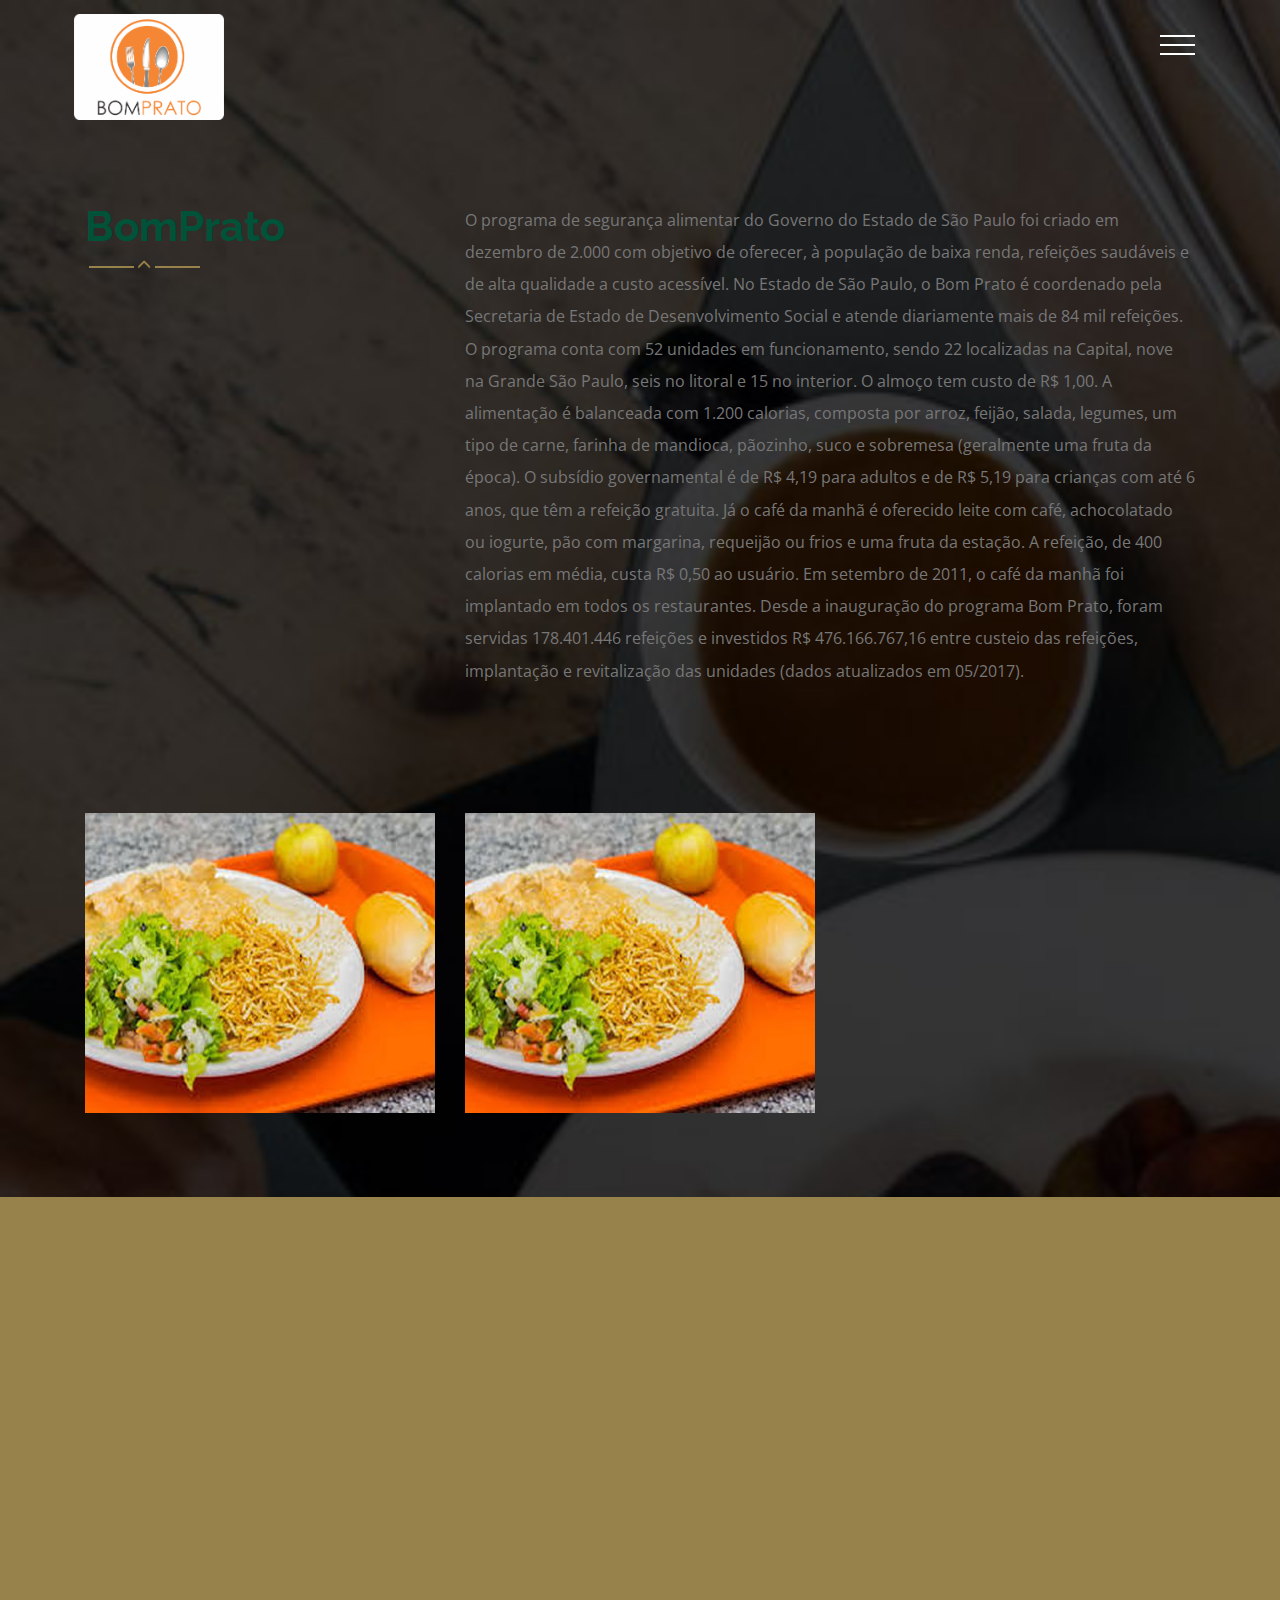
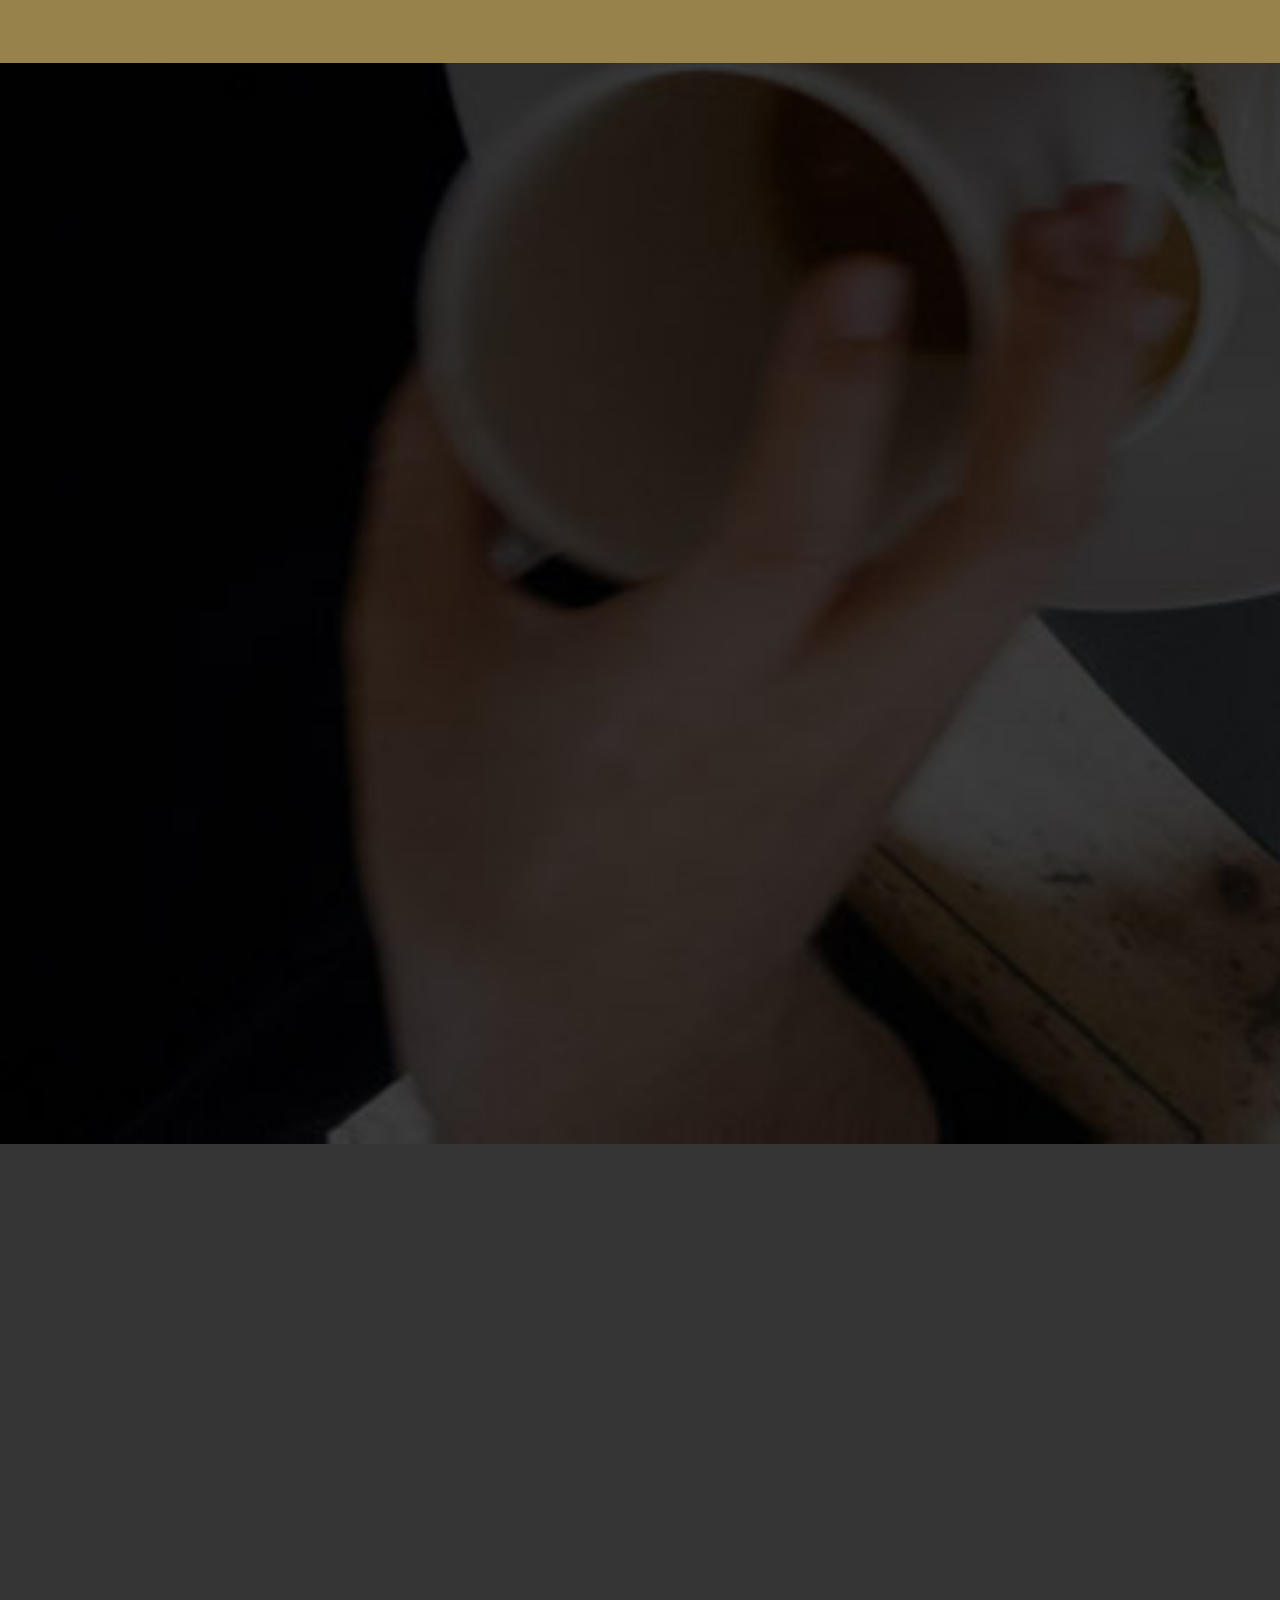
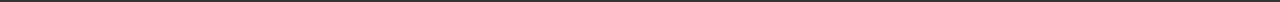
<file: index.html>
<!DOCTYPE html>
<html>
<head>
<title>Bom Prato</title>
<link rel="manifest" href="/manifest.json">
<link rel="icon" type="images" href="images/favicon.ico"/>
<meta name="theme-color" content="#f19419">

<link href="css/bootstrap.css" rel="stylesheet" type="text/css" media="all" />

<script src="js/jquery.min.js"></script>

<link href="css/style.css" rel="stylesheet" type="text/css" media="all" />	

<meta name="viewport" content="width=device-width, initial-scale=1">
<meta http-equiv="Content-Type" content="text/html; charset=utf-8" />
<meta name="keywords" content="Cookery Responsive web template, Bootstrap Web Templates, Flat Web Templates, Android Compatible web template, 
Smartphone Compatible web template, free webdesigns for Nokia, Samsung, LG, SonyEricsson, Motorola web design" />
<script>
  if ('serviceWorker' in navigator) {
    navigator.serviceWorker.register('/sw.js')
      .then(function () {
        console.log('service worker registered');
      })
      .catch(function () {
        console.warn('service worker failed');
      });
  }
</script>
<script type="application/x-javascript"> addEventListener("load", function() { setTimeout(hideURLbar, 0); }, false); function hideURLbar(){ window.scrollTo(0,1); } </script>
<!---->
<link href='//fonts.googleapis.com/css?family=Raleway:400,200,100,300,500,600,700,800,900' rel='stylesheet' type='text/css'>
<link href='//fonts.googleapis.com/css?family=Open+Sans+Condensed:300,300italic,700' rel='stylesheet' type='text/css'>

		<script type="text/javascript" src="js/move-top.js"></script>
		<script type="text/javascript" src="js/easing.js"></script>
		<script type="text/javascript">
			jQuery(document).ready(function($) {
				$(".scroll").click(function(event){		
					event.preventDefault();
					$('html,body').animate({scrollTop:$(this.hash).offset().top},1000);
				});
			});
		</script>
	
<link href="css/styles.css" rel="stylesheet">
	<link rel="stylesheet" type="text/css" href="css/component.css" />
	
<link href="css/animate.min.css" rel="stylesheet"> 
<script src="js/wow.min.js"></script>
<script>
 new WOW().init();
</script>

</head>
<body>
 <div class="header">
   <div class="container">
		<div class="logo animated wow pulse" data-wow-duration="1000ms" data-wow-delay="500ms">
			<h1><a href="index.html"><img src="images/logo_bom_prato.png" alt="" width="150"></a></h1>
	   </div>
		<div class="nav-icon">		
			<a href="#" class="navicon"></a>
				<div class="toggle">
					<ul class="toggle-menu">
						<li><a class="active" href="index.html">Home</a></li>
						<li><a  href="menu.html">Cardápio</a></li>
						<li><a  href="location.html">Próximo de você</a></li>
                        <li><a  href="single.html">Comentários</a></li>
						<li><a  href="contact.html">Contato</a></li>
					</ul>
				</div>
			<script>
			$('.navicon').on('click', function (e) {
			  e.preventDefault();
			  $(this).toggleClass('navicon--active');
			  $('.toggle').toggleClass('toggle--active');
			});
			</script>
		</div>
	<div class="clearfix"></div>
	</div>
	<!-</div>

<div class="content" id="content-down">
	<div class="content-top-top">
		<div class="container">
			<div class="content-top">
				<div class="col-md-4 content-left animated wow fadeInLeft" data-wow-duration="1000ms" data-wow-delay="500ms">
				  <h3>BomPrato</h3>
				  <label><i class="glyphicon glyphicon-menu-up"></i></label>
</div>
				<div class="col-md-8 content-right animated wow fadeInRight" data-wow-duration="1000ms" data-wow-delay="500ms">
					<p>O programa de segurança alimentar do Governo do Estado de São Paulo foi criado em dezembro de 2.000 com objetivo de oferecer, à população de baixa renda, refeições saudáveis e de alta qualidade a custo acessível. No Estado de São Paulo, o Bom Prato é coordenado pela Secretaria de Estado de Desenvolvimento Social e atende diariamente mais de 84 mil refeições. O programa conta com 52 unidades em funcionamento, sendo 22 localizadas na Capital, nove na Grande São Paulo, seis no litoral e 15 no interior. O almoço tem custo de R$ 1,00. A alimentação é balanceada com 1.200 calorias, composta por arroz, feijão, salada, legumes, um tipo de carne, farinha de mandioca, pãozinho, suco e sobremesa (geralmente uma fruta da época). O subsídio governamental é de R$ 4,19 para adultos e de R$ 5,19 para crianças com até 6 anos, que têm a refeição gratuita. Já o café da manhã é oferecido leite com café, achocolatado ou iogurte, pão com margarina, requeijão ou frios e uma fruta da estação. A refeição, de 400 calorias em média, custa R$ 0,50 ao usuário. Em setembro de 2011, o café da manhã foi implantado em todos os restaurantes. Desde a inauguração do programa Bom Prato, foram servidas 178.401.446 refeições e investidos R$ 476.166.767,16 entre custeio das refeições, implantação e revitalização das unidades (dados atualizados em 05/2017). </p>
				</div>
				<div class="clearfix"> </div>
			</div>
            
			<div class="content-mid">
					
<div class="col-md-4 food-grid animated wow fadeInDown" data-wow-duration="1000ms" data-wow-delay="500ms" >
			<div class=" hover-fold">
					  <h4>Café da manhã</h4>
					  <div class="top">
						<div class="front face front2"></div>
						<div class="back face">
						<p>Funcionamento: 8:00 as 11:00hrs</p>
						</div>
					  </div>
					  <div class="bottom bottom2"></div>
					</div>
				</div>				
<div class="col-md-4 food-grid animated wow fadeInDown" data-wow-duration="1000ms" data-wow-delay="500ms">
			<div class=" hover-fold">
					  <h4>Almoço</h4>
					  <div class="top">
						<div class="front face front2"></div>
						<div class="back face">
						<p>Funcionamento: 11:00 as 13:30hrs</p>
						</div>
					  </div>
					  <div class="bottom bottom2"></div>
					</div>
				</div>
                </div>
				<div class="clearfix"></div>
			</div>
		</div>
	</div>

<div class="services">
	<div class="container">
		<div class="services-top">		
			<div class="col-md-8 services-right animated wow fadeInLeft" data-wow-duration="1000ms" data-wow-delay="500ms">
					<p>O que é?<br \>
Rede de restaurantes populares com oferta de alimentação balanceada e de qualidade (almoço e café da manhã), além de serviços como internet gratuita em algumas unidades e cursos de qualificação.<br \>
Público-alvo<br \>
Moradores de rua, população de baixa renda, idosos e pessoas em situação de vulnerabilidade social.</p>
			</div>
			<div class="col-md-4 services-left animated wow fadeInRight" data-wow-duration="1000ms" data-wow-delay="500ms">
				<h3>Serviços</h3>
				<label><i class="glyphicon glyphicon-menu-up"></i></label>
				<span>Para todos </span>
			</div>
			<div class="clearfix"> </div>
		</div>
		<div class="service-top"> </div>
	</div>
</div>
	<div class="content-top-top">
		<div class="container">
			<div class="content-top">
				<div class="col-md-4 content-left animated wow fadeInLeft" data-wow-duration="1000ms" data-wow-delay="500ms">
					<h3>Cardápio</h3>
					<label><i class="glyphicon glyphicon-menu-up"></i></label>
					<span>Para sua semana</span>
				</div>
				<div class="col-md-8 content-right animated wow fadeInRight" data-wow-duration="1000ms" data-wow-delay="500ms">
					<p>As unidades do programa estadual Bom Prato oferecem as refeições por R$0,50 e R$ 1 real, respectivamente. A dieta é balanceada e elaborada por nutricionistas.
					Os locais estão prontos para servir até 300 cafés da manhã e 1.500 almoços.</p>
				</div>
				<div class="clearfix"> </div>
			</div>
			<div class="news-bottom">
				<div class="news-bot">
					<div class="col-md-6 news-bottom1 animated wow fadeInUp" data-wow-duration="1000ms" data-wow-delay="500ms">
						<a href="single.html">
							<div class="content-item">
								<div class="overlay"></div>
								<div class=" news-bottom2">
									<ul class="grid-news">
										<li><span><i class="glyphicon glyphicon-calendar"> </i>10.10.2017</span><b>/</b></li>
										<li><span><i class="glyphicon glyphicon-comment"> </i>5 Comentarios</span><b>/</b></li>
										<li><span><i class="glyphicon glyphicon-share"> </i>Compartilhar</span></li>
									</ul>
									<p>Arroz, feijão, carne com batata,  salada  com suco de uva e, de sobremesa, maçã</p>
								</div>
							</div>
						</a>
					</div>
					<div class="col-md-6 news-bottom1 animated wow fadeInRight" data-wow-duration="1000ms" data-wow-delay="500ms">
						<a href="single.html">
							<div class="content-item content-item1">
								<div class="overlay"></div>
								<div class=" news-bottom2">
									<ul class="grid-news">
											<li><span><i class="glyphicon glyphicon-calendar"> </i>11.10.2017</span><b>/</b></li>
											<li><span><i class="glyphicon glyphicon-comment"> </i>5 Comentarios</span><b>/</b></li>
											<li><span><i class="glyphicon glyphicon-share"> </i>Compartilhar</span></li>
										</ul>
									<p>Arroz, feijão, frango,  salada  com suco de laranja e, de sobremesa, banana</p>
								</div>
							</div>
						</a>
					</div>
					<div class="clearfix"> </div>
				</div>
				<div class="news-bot">
					<div class="col-md-6 news-bottom1">
						<a href="single.html">
							<div class="content-item content-item2 animated wow fadeInLeft" data-wow-duration="1000ms" data-wow-delay="500ms">
								<div class="overlay"></div>
								<div class=" news-bottom2">
									<ul class="grid-news">
											<li><span><i class="glyphicon glyphicon-calendar"> </i>12.10.2017</span><b>/</b></li>
											<li><span><i class="glyphicon glyphicon-comment"> </i>5 Comentarios</span><b>/</b></li>
											<li><span><i class="glyphicon glyphicon-share"> </i>Compartilhar</span></li>
										</ul>
									<p>Arroz, feijão, calabresa,  salada com suco de goiaba e, de sobremesa, uva</p>
								</div>
							</div>
						</a>
					</div>
					<div class="col-md-6 news-bottom1 animated wow fadeInDown" data-wow-duration="1000ms" data-wow-delay="500ms">
						<a href="single.html">
							<div class="content-item content-item3">
								<div class="overlay"></div>
								<div class=" news-bottom2">
									<ul class="grid-news">
											<li><span><i class="glyphicon glyphicon-calendar"> </i>13.10.2017</span><b>/</b></li>
											<li><span><i class="glyphicon glyphicon-comment"> </i>5 Comentarios</span><b>/</b></li>
											<li><span><i class="glyphicon glyphicon-share"> </i>Compartilhar</span></li>
										</ul>
									<p>Arroz, feijão, carne moida, salada com suco de uva e, de sobremesa, maçã</p>
								</div>
							</div>
						</a>
					</div>
					<div class="clearfix"> </div>
				</div>
			
			</div>
		</div>
	</div>

</div>

	<div class="footer">
		<div class="container">
			<div class="footer-head">
				<div class="col-md-8 footer-top animated wow fadeInRight" data-wow-duration="1000ms" data-wow-delay="500ms">
					<ul class=" in">
						<li><a class="active" href="index.html">Home</a></li>
						<li><a  href="menu.html">Cardápio</a></li>
						<li><a  href="location.html">Próximo de você</a></li>
                        <li><a  href="single.html">Comentários</a></li>
						<li><a  href="contact.html">Contato</a></li>
					</ul>					
						<span>Volte sempre!</span>
				</div>
<div class="clearfix"> </div>
					
			</div>
			<p class="footer-class animated wow bounce" data-wow-duration="1000ms" data-wow-delay="500ms"></p>
		</div>
	</div>		
	
</body>
</html>
</file>
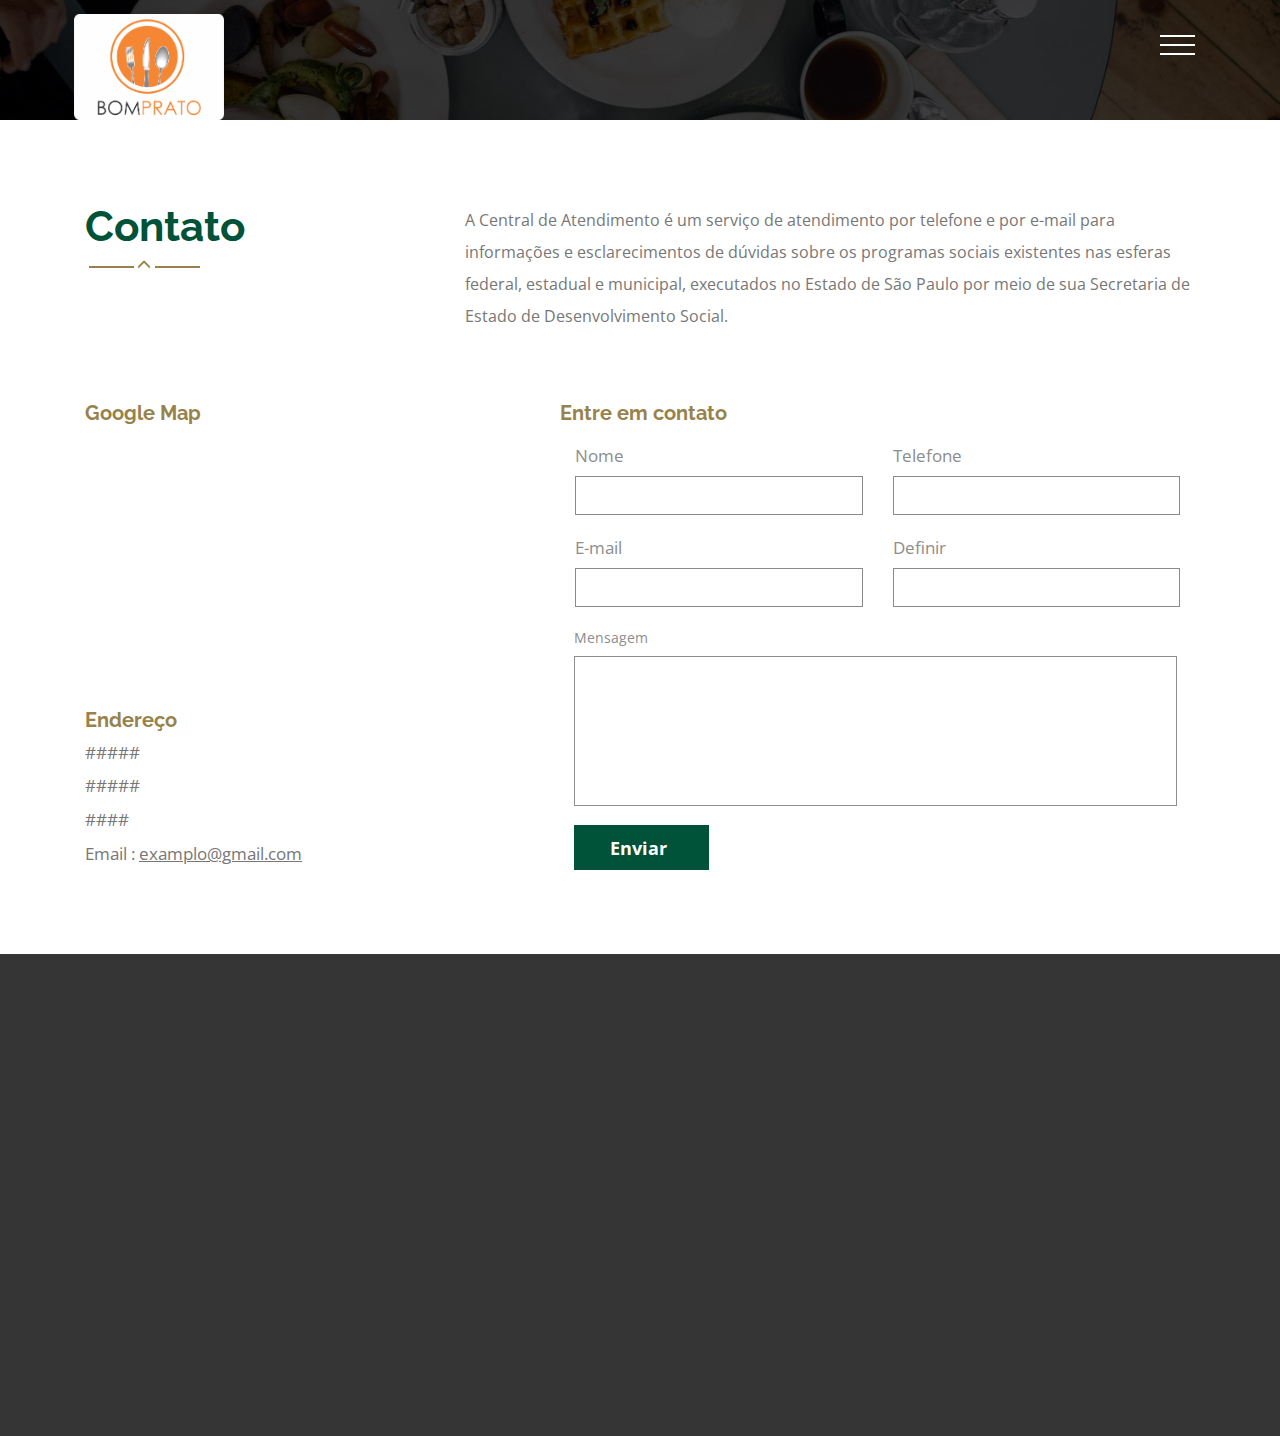
<file: contact.html>
<!DOCTYPE html>
<html>
<head>
<title>BomPrato | Contato</title>
<link rel="icon" type="images" href="images/favicon.ico"/>
<link href="css/bootstrap.css" rel="stylesheet" type="text/css" media="all" />

<script src="js/jquery.min.js"></script>
<link href="css/style.css" rel="stylesheet" type="text/css" media="all" />	

<meta name="viewport" content="width=device-width, initial-scale=1">
<meta http-equiv="Content-Type" content="text/html; charset=utf-8" />
<meta name="keywords" content="Cookery Responsive web template, Bootstrap Web Templates, Flat Web Templates, Android Compatible web template, 
Smartphone Compatible web template, free webdesigns for Nokia, Samsung, LG, SonyEricsson, Motorola web design" />
<script type="application/x-javascript"> addEventListener("load", function() { setTimeout(hideURLbar, 0); }, false); function hideURLbar(){ window.scrollTo(0,1); } </script>
<!---->
<link href='//fonts.googleapis.com/css?family=Raleway:400,200,100,300,500,600,700,800,900' rel='stylesheet' type='text/css'>
<link href='//fonts.googleapis.com/css?family=Open+Sans+Condensed:300,300italic,700' rel='stylesheet' type='text/css'>
<link href="css/styles.css" rel="stylesheet">
	<link rel="stylesheet" type="text/css" href="css/component.css" />
	
<link href="css/animate.min.css" rel="stylesheet"> 
<script src="js/wow.min.js"></script>
<script>
 new WOW().init();
</script>


</head>
<body>
<div class="header head">
	<div class="container">
		<div class="logo">
			<h1><a href="index.html"><img src="images/logo_bom_prato.png" alt="" width="150"></a></h1>
		</div>
		<div class="nav-icon">		
			<a href="#" class="navicon"></a>
				<div class="toggle">
					<ul class="toggle-menu">
							<li><a href="index.html">Home</a></li>
						<li><a  href="menu.html">Cardápio</a></li>
						<li><a  href="location.html">Próximo de você</a></li>
                        <li><a  href="single.html">Comentários</a></li>
						<li><a  class="active" href="contact.html">Contato</a></li>
					</ul>
				</div>
			<script>
			$('.navicon').on('click', function (e) {
			  e.preventDefault();
			  $(this).toggleClass('navicon--active');
			  $('.toggle').toggleClass('toggle--active');
			});
			</script>
		</div>
	<div class="clearfix"></div>
	</div>
	<!-- start search-->	
		
</div>
<!--content-->
	<div class="contact">
		<div class="container">
		<div class="menu-top">
				<div class="col-md-4 menu-left animated wow fadeInLeft" data-wow-duration="1000ms" data-wow-delay="500ms">
					<h3>Contato</h3>
					<label><i class="glyphicon glyphicon-menu-up"></i></label>
					
				</div>
				<div class="col-md-8 menu-right animated wow fadeInRight" data-wow-duration="1000ms" data-wow-delay="500ms">
					<p>A Central de Atendimento é um serviço de atendimento por telefone e por e-mail para informações e esclarecimentos de dúvidas sobre os programas sociais existentes nas esferas federal, estadual e municipal, executados no Estado de São Paulo por meio de sua Secretaria de Estado de Desenvolvimento Social.</p>
				</div>
				<div class="clearfix"> </div>
			</div>
			<div class="contact-top">
			<div class="col-md-5 contact-map">
			<h5>Google Map</h5>
			<div class="map animated wow fadeInUp" data-wow-duration="1000ms" data-wow-delay="500ms">
				<iframe src="https://www.google.com/maps/d/embed?mid=1Sphy8IpzHaKAXOHp9G_GNwJWZOw" width="640" height="480"></iframe>

			</div>
			<div class="address">
					      <h4>Endereço</h4>
					      <p> #####</p>
						  <p>##### </p>
						  <p>####</p>
						  <p>Email : <a href="#">examplo@gmail.com</a></p>
					 </div>
			</div>
			<div class="col-md-7 contact-para animated wow fadeInDown" data-wow-duration="1000ms" data-wow-delay="500ms">
			<h5>Entre em contato</h5>
			<form>
				<div class="grid-contact">
					<div class="col-md-6 contact-grid">
						<p class="your-para">Nome </p>
							<input type="text" value="" onfocus="this.value='';" onblur="if (this.value == '') {this.value ='';}">
						</div>
					<div class="col-md-6 contact-grid">
					<p class="your-para">Telefone</p>	
						<input type="text" value="" onfocus="this.value='';" onblur="if (this.value == '') {this.value ='';}">
					</div>
					<div class="clearfix"> </div>
				</div>
				<div class="grid-contact">
					<div class="col-md-6 contact-grid">
						<p class="your-para">E-mail</p>
						<input type="text" value="" onfocus="this.value='';" onblur="if (this.value == '') {this.value ='';}">
					</div>
					<div class="col-md-6 contact-grid">
						<p class="your-para">Definir</p>
						<input type="Password" value="" onfocus="this.value='';" onblur="if (this.value == '') {this.value ='';}">
					</div>
					<div class="clearfix"> </div>
				</div>
				<p class="your-para msg-para">Mensagem</p>
				<textarea cols="77" rows="6" value=" " onfocus="this.value='';" onblur="if (this.value == '') {this.value = '';}"></textarea>
					<div class="send">
						<input type="submit" value="Enviar " >
					</div>
			</form>
			</div>	
			
			<div class="clearfix"> </div>
		</div>
	</div>
	</div>
<!--footer-->
	<div class="footer">
		<div class="container">
			<div class="footer-head">
				<div class="col-md-8 footer-top animated wow fadeInRight" data-wow-duration="1000ms" data-wow-delay="500ms">
					<ul class=" in">
						<li><a class="active" href="index.html">Home</a></li>
						<li><a  href="menu.html">Cardápio</a></li>
						<li><a  href="location.html">Próximo de você</a></li>
                        <li><a  href="single.html">Comentários</a></li>
						<li><a class="active" href="contact.html">Contato</a></li>
					</ul>					
						<span>Volte Sempre!</span>
				</div>
				
				</div>
			<div class="clearfix"> </div>
					
			</div>
			<p class="footer-class animated wow bounce" data-wow-duration="1000ms" data-wow-delay="500ms">&copy; 
		</div>
	</div>		
	

</body>
</html>
</file>
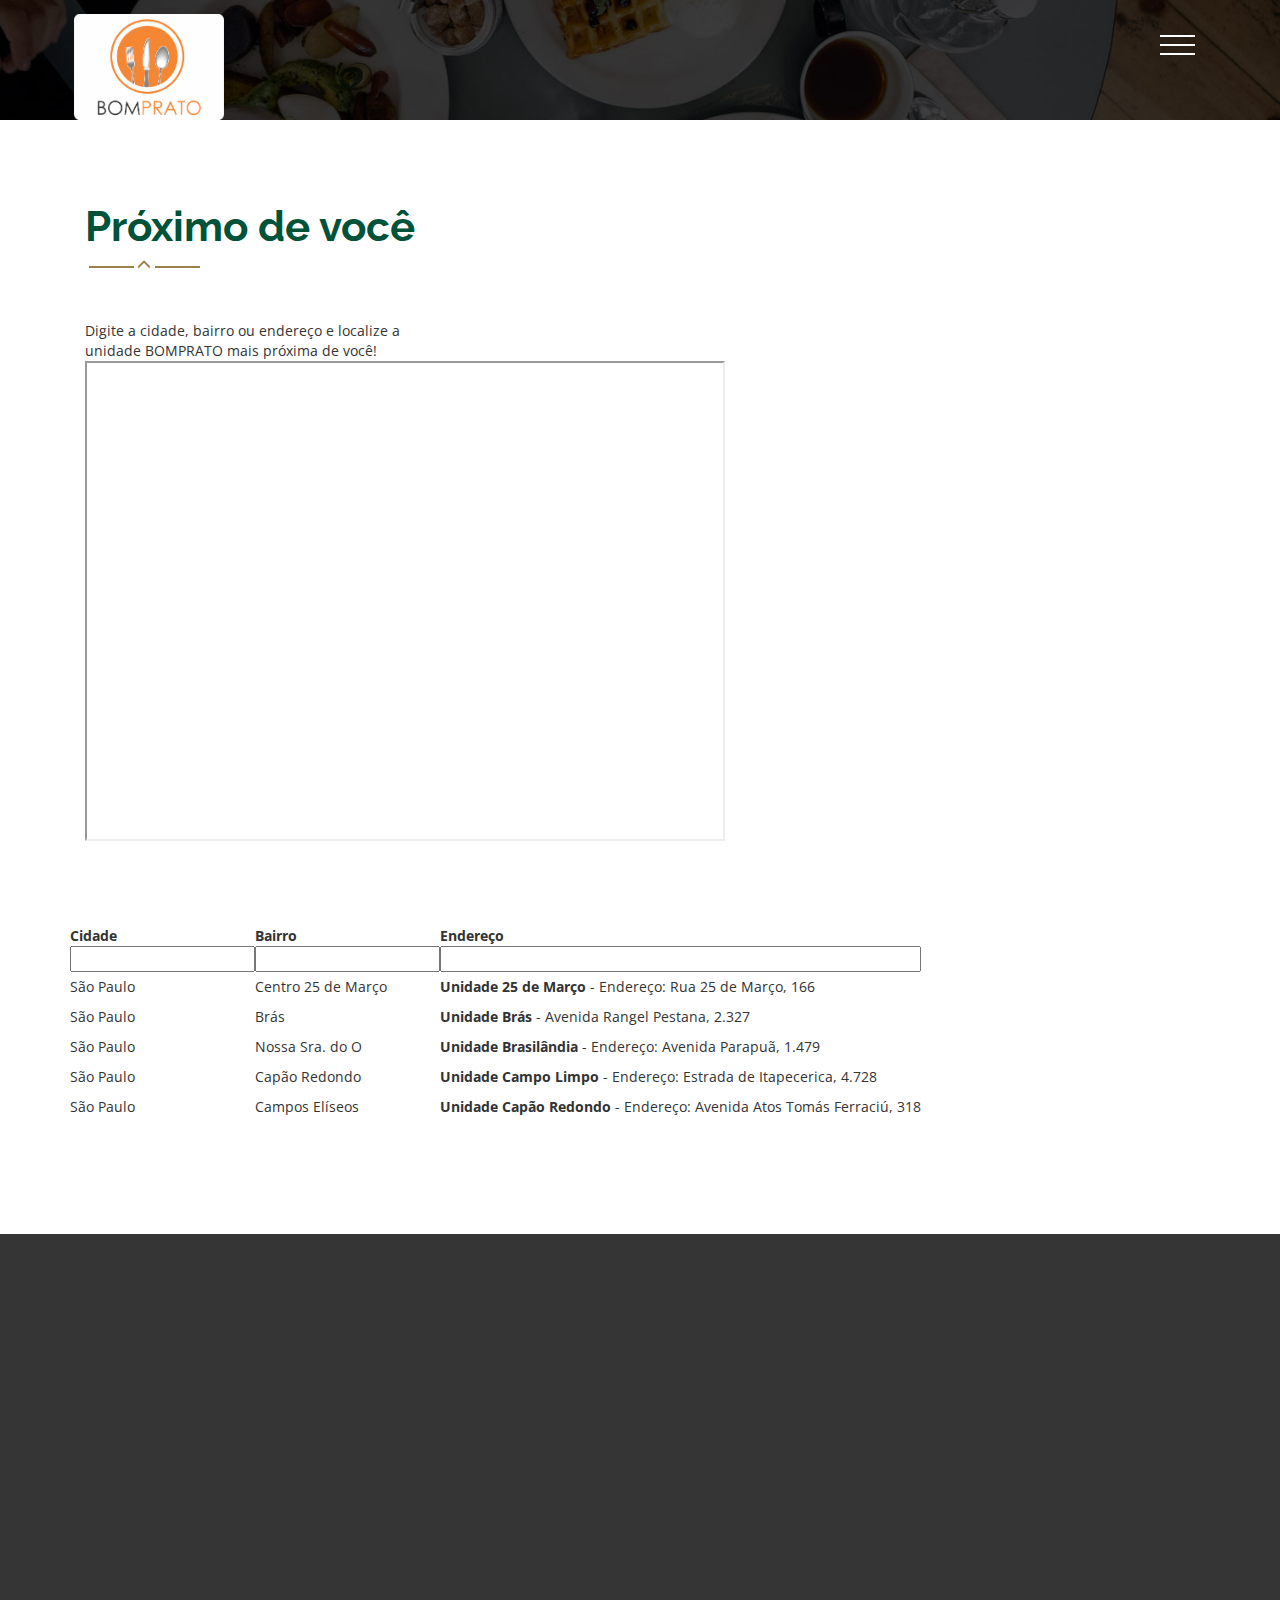
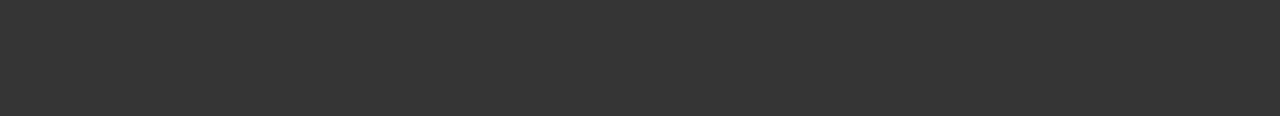
<file: location.html>
﻿<!DOCTYPE html>
<html>
<head>
<title>BomPrato | Próximo de você</title>
<link rel="icon" type="images" href="images/favicon.ico"/>
<link href="css/bootstrap.css" rel="stylesheet" type="text/css" media="all" />

<script src="js/jquery.min.js"></script>

<link href="css/style.css" rel="stylesheet" type="text/css" media="all" />	

<meta name="viewport" content="width=device-width, initial-scale=1">
<meta http-equiv="Content-Type" content="text/html; charset=utf-8" />
<meta name="keywords" content="Cookery Responsive web template, Bootstrap Web Templates, Flat Web Templates, Android Compatible web template, 
Smartphone Compatible web template, free webdesigns for Nokia, Samsung, LG, SonyEricsson, Motorola web design" />
<script type="application/x-javascript"> addEventListener("load", function() { setTimeout(hideURLbar, 0); }, false); function hideURLbar(){ window.scrollTo(0,1); } </script>
<!---->
<link href='//fonts.googleapis.com/css?family=Raleway:400,200,100,300,500,600,700,800,900' rel='stylesheet' type='text/css'>
<link href='//fonts.googleapis.com/css?family=Open+Sans+Condensed:300,300italic,700' rel='stylesheet' type='text/css'>
<link href="css/styles.css" rel="stylesheet">
	<link rel="stylesheet" type="text/css" href="css/component.css" />
	
<link href="css/animate.min.css" rel="stylesheet"> 
<script src="js/wow.min.js"></script>
<script>
 new WOW().init();
</script>
<script type="text/javascript" src="http://code.jquery.com/jquery-1.7.2.min.js"></script> 
	<script type="text/javascript" src="js/scriptlist.js"></script> 


</head>
<body>
<div class="header head">
	<div class="container">
		<div class="logo">
			<h1><a href="index.html"><img src="images/logo_bom_prato.png" alt="" width="150"></a></h1>
		</div>
		<div class="nav-icon">		
			<a href="#" class="navicon"></a>
				<div class="toggle">
					<ul class="toggle-menu">
						<li><a  href="index.html">Home</a></li>
						<li><a  href="menu.html">Cardápio</a></li>
						<li><a class="active" href="location.html">Próximo de você</a></li>
                        <li><a  href="single.html">Comentários</a></li>
						<li><a class="active" href="contact.html">Contato</a></li>
					</ul>
				</div>
			<script>
			$('.navicon').on('click', function (e) {
			  e.preventDefault();
			  $(this).toggleClass('navicon--active');
			  $('.toggle').toggleClass('toggle--active');
			});
			</script>
		</div>
	<div class="clearfix"></div>
	</div>
		
		
</div>

	<div class="contact">
		<div class="container">
		<div class="menu-top">
				<div class="col-md-4 menu-left animated wow fadeInLeft" data-wow-duration="1000ms" data-wow-delay="500ms">
					<h3>Próximo de você</h3>
					<label><i class="glyphicon glyphicon-menu-up"></i></label>
                    </br></br>
					<p>Digite a cidade, bairro ou endereço e localize a unidade BOMPRATO mais próxima de você!<p>
                    <iframe src="https://www.google.com/maps/d/embed?mid=1Sphy8IpzHaKAXOHp9G_GNwJWZOw" width="640" height="480"></iframe>

				</div>
				<div class="col-md-8 menu-right animated wow fadeInRight" data-wow-duration="1000ms" data-wow-delay="500ms">
				</div>
				<div class="clearfix"> </div>
				<br><br><br><br>
				<div id="divConteudo">
		<table  id="tabela">
			<thead>
				<tr>
					<th>Cidade</th>
					<th>Bairro</th>
					<th>Endereço</th>
				</tr>
				<tr>
					<th><input type="text" id="txtColuna1"/></th>
					<th><input type="text" id="txtColuna2"/></th>
					<th align="left"><input type="text" id="txtColuna3"/></th>
				</tr>				
			</thead>
			<tbody>
				<tr>
					<td>São Paulo</td>
					<td>Centro 25 de Março</td>
					<td><strong>Unidade 25 de Março</strong> -
Endereço: Rua 25 de Março, 166</td>
				</tr>
				<tr>
					<td>São Paulo</td>
					<td>Brás</td>
					<td><strong>Unidade Brás</strong> - Avenida Rangel Pestana, 2.327</td>
				</tr>				
				<tr>
					<td>São Paulo</td>
					<td>Nossa Sra. do O</td>
					<td><strong>Unidade Brasilândia</strong> -
Endereço: Avenida Parapuã, 1.479</td>
				</tr>
				<tr>
					<td>São Paulo</td>
					<td>Capão Redondo</td>
					<td><strong>Unidade Campo Limpo</strong> -
Endereço: Estrada de Itapecerica, 4.728</td>
				</tr>
				<tr>
					<td>São Paulo</td>
					<td>Campos Elíseos</td>
					<td><strong>Unidade Capão Redondo</strong> -
Endereço: Avenida Atos Tomás Ferraciú, 318</td>
				</tr>				
			</tbody>
		</table>
	</div>
				
				
			</div>
</div>
	</div>
<!--footer-->
	<div class="footer">
		<div class="container">
			<div class="footer-head">
				<div class="col-md-8 footer-top animated wow fadeInRight" data-wow-duration="1000ms" data-wow-delay="500ms">
					<ul class=" in">
							<li><a  href="index.html">Home</a></li>
						<li><a  href="menu.html">Cardápio</a></li>
						<li><a class="active" href="location.html">Próximo de você</a></li>
                        <li><a  href="single.html">Comentários</a></li>
						<li><a class="active" href="contact.html">Contato</a></li>
					</ul>					
						<span>Volte Sempre!</span>
				</div>
				<div class="col-md-4 footer-bottom  animated wow fadeInLeft" data-wow-duration="1000ms" data-wow-delay="500ms">
					
					

				</div>
			<div class="clearfix"> </div>
					
			</div>
			<p class="footer-class animated wow bounce" data-wow-duration="1000ms" data-wow-delay="500ms">&copy; 
		</div>
	</div>		
	<!--//footer-->

</body>
</html>
</file>
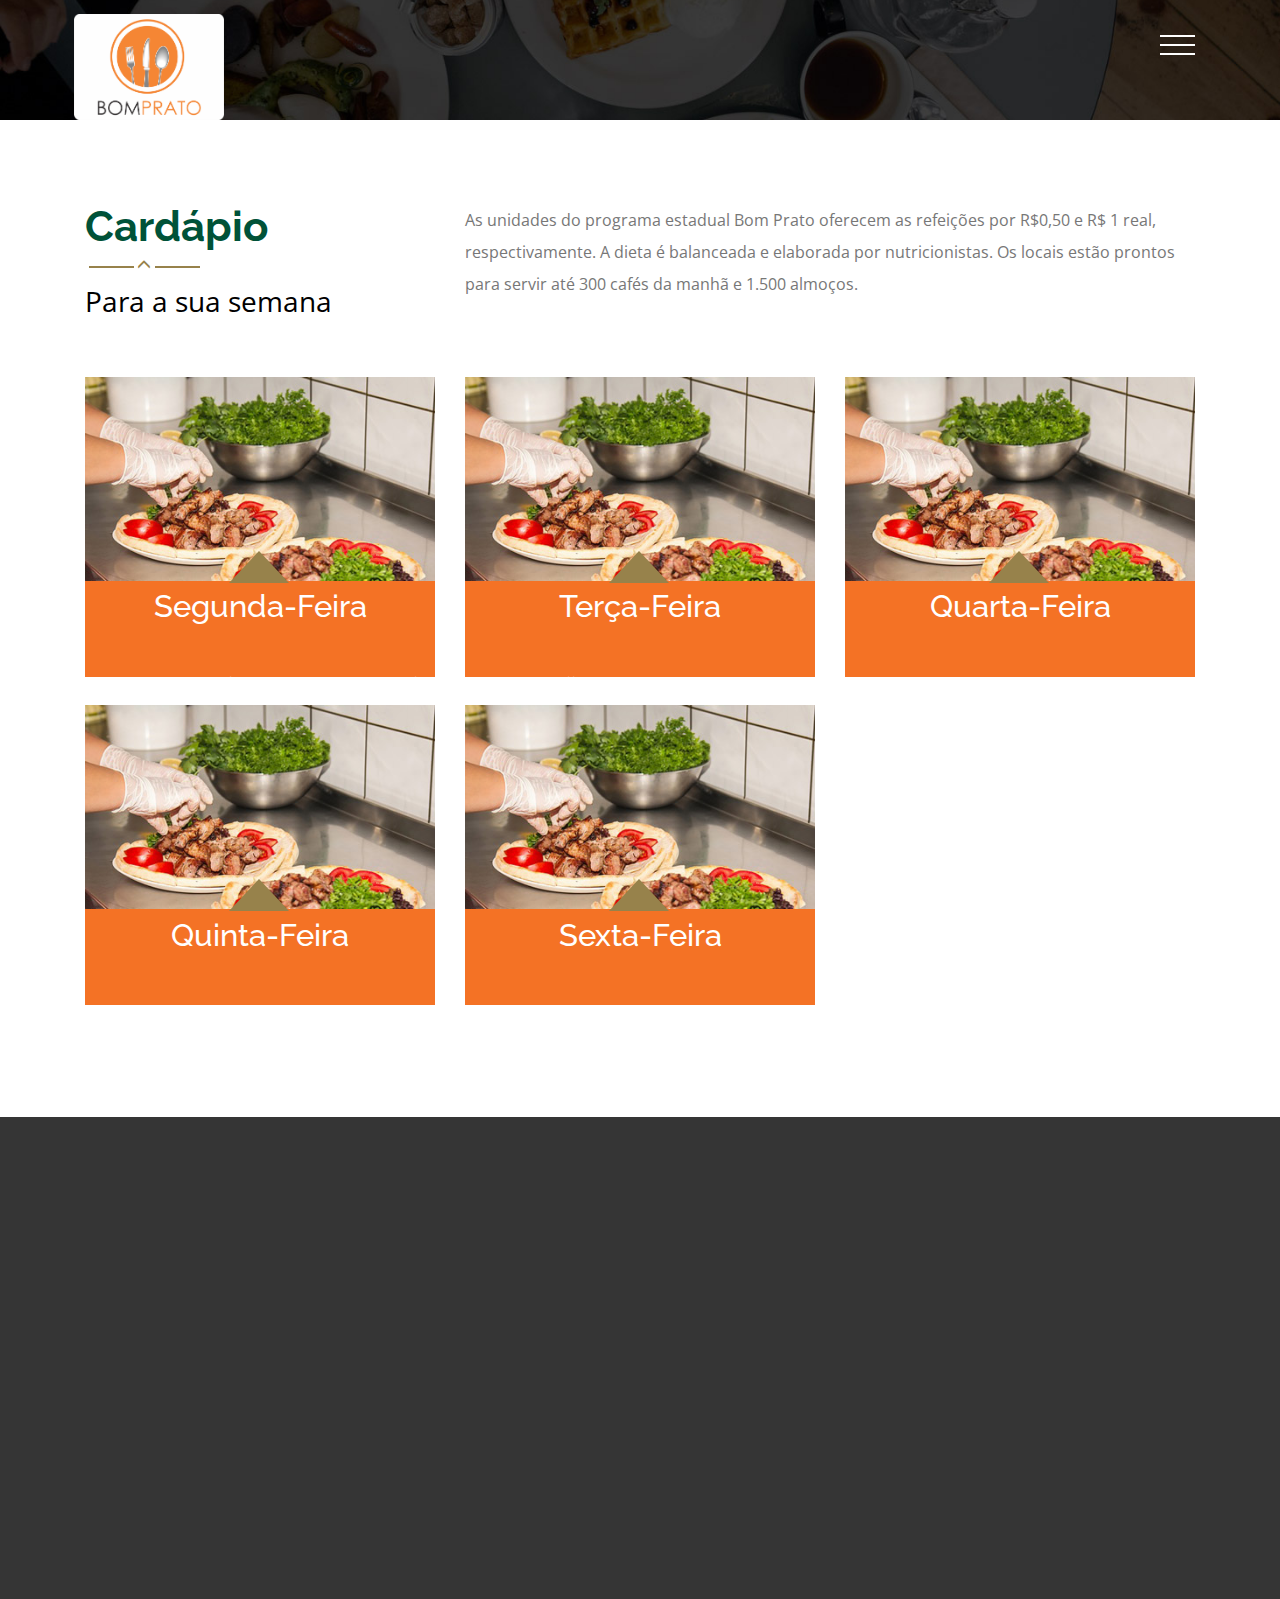
<file: menu.html>
<!DOCTYPE html>
<html>
<head>
<title>BomPrato | Cardápio</title>
<link rel="icon" type="images" href="images/favicon.ico"/>
<link href="css/bootstrap.css" rel="stylesheet" type="text/css" media="all" />

<script src="js/jquery.min.js"></script>

<link href="css/style.css" rel="stylesheet" type="text/css" media="all" />	

<meta name="viewport" content="width=device-width, initial-scale=1">
<meta http-equiv="Content-Type" content="text/html; charset=utf-8" />
<meta name="keywords" content="Cookery Responsive web template, Bootstrap Web Templates, Flat Web Templates, Android Compatible web template, 
Smartphone Compatible web template, free webdesigns for Nokia, Samsung, LG, SonyEricsson, Motorola web design" />
<script type="application/x-javascript"> addEventListener("load", function() { setTimeout(hideURLbar, 0); }, false); function hideURLbar(){ window.scrollTo(0,1); } </script>

<link href='//fonts.googleapis.com/css?family=Raleway:400,200,100,300,500,600,700,800,900' rel='stylesheet' type='text/css'>
<link href='//fonts.googleapis.com/css?family=Open+Sans+Condensed:300,300italic,700' rel='stylesheet' type='text/css'>
<link href="css/styles.css" rel="stylesheet">

<link href="css/animate.min.css" rel="stylesheet"> 
<script src="js/wow.min.js"></script>
<script>
 new WOW().init();
</script>

</head>
<body>
<div class="header head">
	<div class="container">
		<div class="logo animated wow pulse" data-wow-duration="1000ms" data-wow-delay="500ms">
			<h1><a href="index.html"><img src="images/logo_bom_prato.png" alt="" width="150"></a></h1>
		</div>
		<div class="nav-icon">		
			<a href="#" class="navicon"></a>
				<div class="toggle">
					<ul class="toggle-menu">
							<li><a  href="index.html">Home</a></li>
						<li><a  href="menu.html">Cardápio</a></li>
						<li><a class="active" href="location.html">Próximo de você</a></li>
                        <li><a class="active"  href="single.html">Comentários</a></li>
						<li><a class="active" href="contact.html">Contato</a></li>
					</ul>
				</div>
			<script>
			$('.navicon').on('click', function (e) {
			  e.preventDefault();
			  $(this).toggleClass('navicon--active');
			  $('.toggle').toggleClass('toggle--active');
			});
			</script>
		</div>
	<div class="clearfix"></div>
	</div>
	<!-- start search-->	
		
</div>
<!--content-->
	<div class="menu">
		<div class="container">
			<div class="menu-top">
				<div class="col-md-4 menu-left animated wow fadeInLeft" data-wow-duration="1000ms" data-wow-delay="500ms">
					<h3>Cardápio</h3>
					<label><i class="glyphicon glyphicon-menu-up"></i></label>
					<span>Para a sua semana</span>
				</div>
			  <div class="col-md-8 menu-right animated wow fadeInRight" data-wow-duration="1000ms" data-wow-delay="500ms">
					<p>As unidades do programa estadual Bom Prato oferecem as refeições por R$0,50 e R$ 1 real, respectivamente. A dieta é balanceada e elaborada por nutricionistas.
					Os locais estão prontos para servir até 300 cafés da manhã e 1.500 almoços.</p>
				</div>
				<div class="clearfix"> </div>
			</div>
			<div class="menu-bottom animated wow fadeInUp" data-wow-duration="1000ms" data-wow-delay="500ms">
				<div class="col-md-4 menu-bottom1">
					<div class="btm-right">
					  <a href="#">
							<img src="images/me.jpg" alt="" class="img-responsive">
							<div class="captn">
								<h4>Segunda-Feira</h4>
                                </br></br>
								<p>Arroz, dobradinha, suco de laranja e, de sobremesa, gelatina</p>				
							</div>
						</a>						
					</div>
				</div>
			  <div class="col-md-4 menu-bottom1">
					<div class="btm-right">
						<a href="#">
							<img src="images/me.jpg" alt="" class="img-responsive">
							<div class="captn">
								<h4>Terça-Feira</h4>
                                </br></br>
								<p>Arroz, feijão, frango,  salada  com suco de laranja e, de sobremesa, banana</p>				
							</div>
						</a>						
					</div>
				</div>
				<div class="col-md-4 menu-bottom1">
					<div class="btm-right">
						<a href="#">
							<img src="images/me.jpg" alt="" class="img-responsive">
							<div class="captn">
								<h4>Quarta-Feira</h4>
                                </br></br>
								<p>Arroz,panqueca, salada com suco de groselha e de sobremesa, banana</p>				
							</div>
						</a>	
					</div>
				</div>
				<div class="clearfix"> </div>				
			</div>
			<div class="menu-bottom animated wow fadeInRight" data-wow-duration="1000ms" data-wow-delay="500ms">
				<div class="col-md-4 menu-bottom1">
					<div class="btm-right">
						<a href="#">
							<img src="images/me.jpg" alt="" class="img-responsive">
							<div class="captn">
								<h4>Quinta-Feira</h4>
                                </br></br>
								<p>Arroz, feijão, calabresa,  salada com suco de goiaba e, de sobremesa, uva</p>				
							</div>
						</a>	
					</div>
				</div>
			  <div class="col-md-4 menu-bottom1">
					<div class="btm-right">
						<a href="#">
							<img src="images/me.jpg" alt="" class="img-responsive">
							<div class="captn">
								<h4>Sexta-Feira</h4>
                                </br></br>
								<p>Arroz, feijão, carne moida, salada com suco de uva e, de sobremesa, maçã</p>				
							</div>
						</a>	
					</div>
				</div>
<div class="clearfix"> </div>				
			</div>
		  <div class="menu-bottom animated wow fadeInDown" data-wow-duration="1000ms" data-wow-delay="500ms"> </div>
		</div>
	</div>
<!--footer-->
	<div class="footer">
		<div class="container">
			<div class="footer-head">
				<div class="col-md-8 footer-top animated wow fadeInRight" data-wow-duration="1000ms" data-wow-delay="500ms">
					<ul class=" in">
							<li><a  href="index.html">Home</a></li>
						<li><a  href="menu.html">Cardápio</a></li>
						<li><a class="active" href="location.html">Próximo de você</a></li>
                        <li><a class="active"  href="single.html">Comentários</a></li>
						<li><a class="active" href="contact.html">Contato</a></li>
					</ul>					
						<span>Volte Sempre!</span>
				</div>
				<div class="col-md-4 footer-bottom  animated wow fadeInLeft" data-wow-duration="1000ms" data-wow-delay="500ms">
					
				</div>
			<div class="clearfix"> </div>
					
			</div>
			<p class="footer-class animated wow bounce" data-wow-duration="1000ms" data-wow-delay="500ms">&copy; 
		</div>
	</div>		
	<!--//footer-->

</body>
</html>
</file>
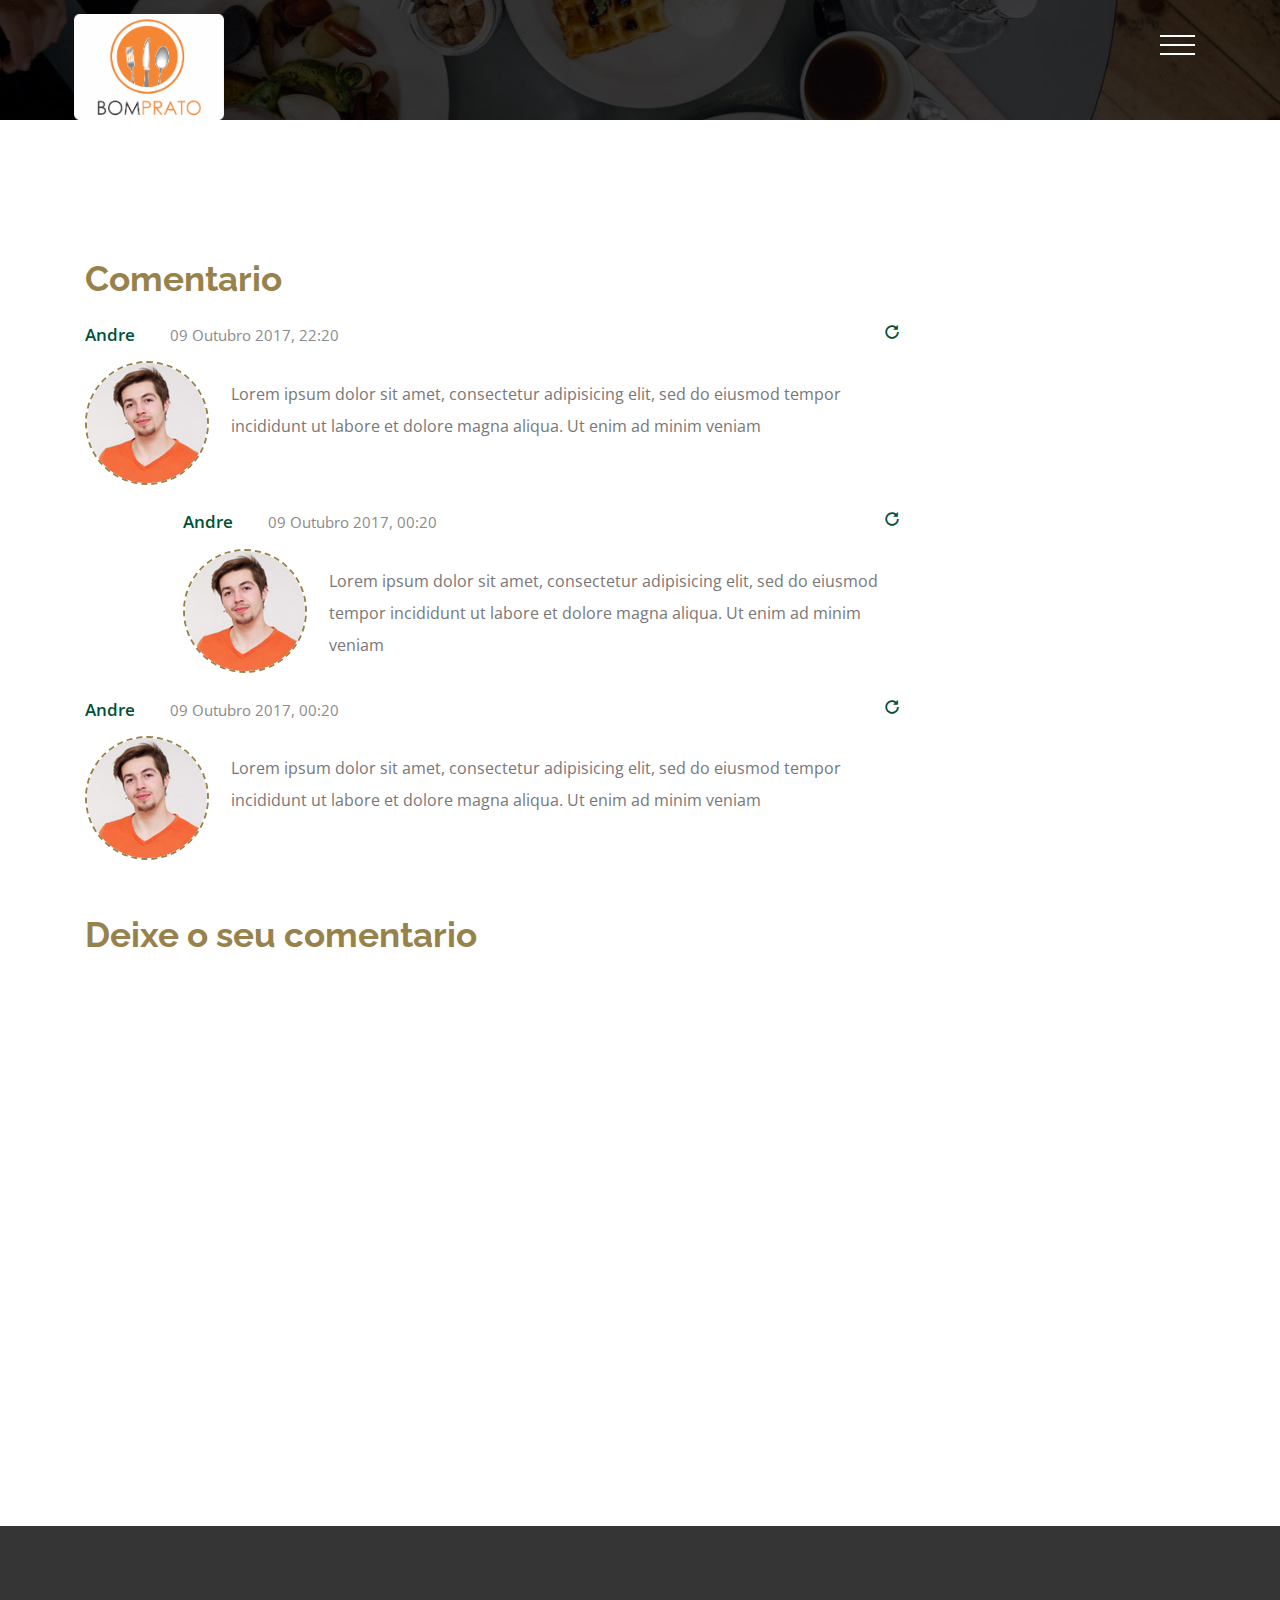
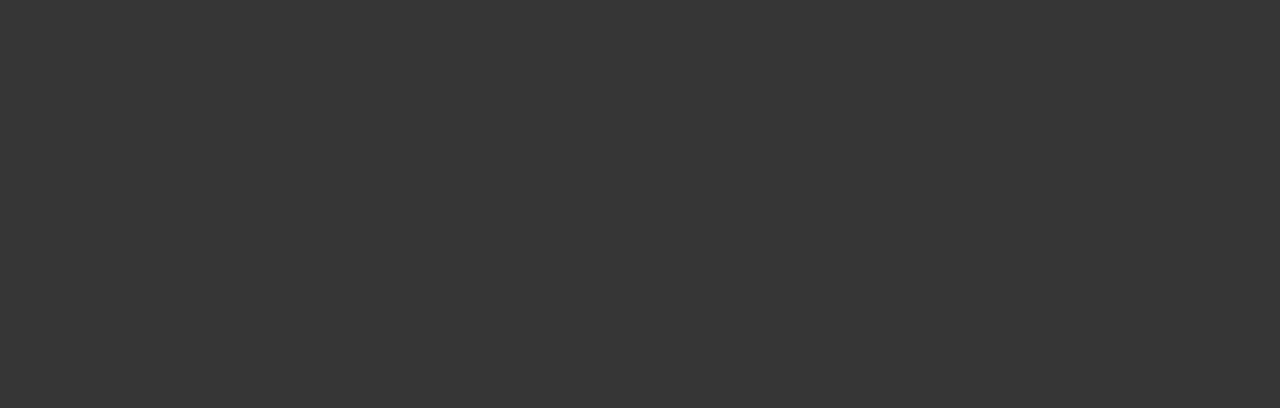
<file: single.html>
<!DOCTYPE html>
<html>
<head>
<title>BomPrato | Comentarios</title>
<link rel="icon" type="images" href="images/favicon.ico"/>
<link href="css/bootstrap.css" rel="stylesheet" type="text/css" media="all" />
<script src="js/jquery.min.js"></script>
<link href="css/style.css" rel="stylesheet" type="text/css" media="all" />	

<meta name="viewport" content="width=device-width, initial-scale=1">
<meta http-equiv="Content-Type" content="text/html; charset=utf-8" />
<meta name="keywords" content="Cookery Responsive web template, Bootstrap Web Templates, Flat Web Templates, Android Compatible web template, 
Smartphone Compatible web template, free webdesigns for Nokia, Samsung, LG, SonyEricsson, Motorola web design" />
<script type="application/x-javascript"> addEventListener("load", function() { setTimeout(hideURLbar, 0); }, false); function hideURLbar(){ window.scrollTo(0,1); } </script>
<!---->
<link href='//fonts.googleapis.com/css?family=Raleway:400,200,100,300,500,600,700,800,900' rel='stylesheet' type='text/css'>
<link href='//fonts.googleapis.com/css?family=Open+Sans+Condensed:300,300italic,700' rel='stylesheet' type='text/css'>
<link href="css/styles.css" rel="stylesheet">

<link href="css/animate.min.css" rel="stylesheet"> 
<script src="js/wow.min.js"></script>
<script>
 new WOW().init();
</script>


</head>
<body>
<div class="header head">
	<div class="container">
		<div class="logo animated wow pulse" data-wow-duration="1000ms" data-wow-delay="500ms">
			<h1><a href="index.html"><img src="images/logo_bom_prato.png" alt="" width="150"></a></h1>
		</div>
		<div class="nav-icon">		
			<a href="#" class="navicon"></a>
				<div class="toggle">
					<ul class="toggle-menu">
						<li><a  href="index.html">Home</a></li>
						<li><a  href="menu.html">Cardápio</a></li>
						<li><a class="active" href="location.html">Próximo de você</a></li>
                        <li><a class="active"  href="single.html">Comentários</a></li>
						<li><a class="active" href="contact.html">Contato</a></li>
					</ul>
				</div>
			<script>
			$('.navicon').on('click', function (e) {
			  e.preventDefault();
			  $(this).toggleClass('navicon--active');
			  $('.toggle').toggleClass('toggle--active');
			});
			</script>
		</div>
	<div class="clearfix"></div>
	</div>
	
		
</div>

<div class="blog">
	<div class="container">
		
		<div class="col-md-9 ">
		<!--content-->
<div class="single">
<div class="comment">
		  <h3>Comentario</h3>
							 <div class="media wow fadeInLeft animated" data-wow-delay=".5s">
								<div class="code-in">
									<p class="smith"><a href="#">Andre</a> <span>09 Outubro 2017, 22:20</span></p>
									<p class="reply"><a href="#"><i class="glyphicon glyphicon-repeat"> </i></a></p>
									<div class="clearfix"> </div>
								</div>
							    <div class="media-left">
							        <a href="#">
							        	<img src="images/si1.jpg" alt="">
							        </a>
							     </div>
							    <div class="media-body">
		
									<p>Lorem ipsum dolor sit amet, consectetur adipisicing elit, sed do eiusmod tempor incididunt ut labore et dolore magna aliqua. Ut enim ad minim veniam</p>
							      </div>
							    </div>
							    <div class="media media-1 wow fadeInUp animated" data-wow-delay=".5s">
								<div class="code-in">
									<p class="smith"><a href="#"> Andre</a> <span>09 Outubro 2017, 00:20</span></p>
									<p class="reply"><a href="#"><i class="glyphicon glyphicon-repeat"> </i></a></p>
									<div class="clearfix"> </div>
								</div>
							    <div class="media-left">
							        <a href="#">
							        	<img src="images/si1.jpg" alt="">
							        </a>
							     </div>
							    <div class="media-body">
		
									<p>Lorem ipsum dolor sit amet, consectetur adipisicing elit, sed do eiusmod tempor incididunt ut labore et dolore magna aliqua. Ut enim ad minim veniam</p>
							      </div>
							    </div>
								<div class="media wow fadeInRight animated" data-wow-delay=".5s">
								<div class="code-in">
									<p class="smith"><a href="#">Andre</a> <span>09 Outubro 2017, 00:20</span></p>
									<p class="reply"><a href="#"><i class="glyphicon glyphicon-repeat"> </i></a></p>
									<div class="clearfix"> </div>
								</div>
							    <div class="media-left">
							        <a href="#">
							        	<img src="images/si1.jpg" alt="">
							        </a>
							     </div>
							    <div class="media-body">
		
									<p>Lorem ipsum dolor sit amet, consectetur adipisicing elit, sed do eiusmod tempor incididunt ut labore et dolore magna aliqua. Ut enim ad minim veniam</p>
							      </div>
							    </div>
						 </div>
		<div class="leave">
			<h3>Deixe o seu comentario</h3>
				<form>
					<div class="single-grid wow fadeInLeft animated" data-wow-delay=".5s">
						
							<input type="text" value="Nome" onfocus="this.value='';" onblur="if (this.value == '') {this.value = 'Name';}">
							<input type="text" value="CPF" onfocus="this.value='';" onblur="if (this.value == '') {this.value = 'CPF';}">
						
							<input type="text" value="E-mail" onfocus="this.value='';" onblur="if (this.value == '') {this.value = 'E-mail';}">
						
						
							<input type="text" value="Telefone" onfocus="this.value='';" onblur="if (this.value == '') {this.value = 'Web site';}">
						
							<textarea value=" " onfocus="this.value='';" onblur="if (this.value == '') {this.value = 'Comment';}">Comentario</textarea>
						<label class="hvr-rectangle-out">
								<input type="submit" value="Envie">
						</label>						
				</div>
				</form>
			</div>
		
</div>
<!---->
<!--//content-->

		</div>
</div>
</div>
<!--//content-->
<!--footer-->
	<div class="footer">
		<div class="container">
			<div class="footer-head">
				<div class="col-md-8 footer-top animated wow fadeInRight" data-wow-duration="1000ms" data-wow-delay="500ms">
					<ul class=" in">
					<li><a href="index.html">Home</a></li>
						<li><a  href="menu.html">Cardápio</a></li>
						<li><a  href="single.html">Comentários</a></li>
						<li><a  href="location.html">Próximo de você</a></li>
						<li><a  href="contact.html">Contato</a></li>
					</ul>					
						<span>Volte Sempre!</span>
				</div>
				<div class="col-md-4 footer-bottom  animated wow fadeInLeft" data-wow-duration="1000ms" data-wow-delay="500ms">
					
					
				</div>
			<div class="clearfix"> </div>
					
			</div>
			<p class="footer-class animated wow bounce" data-wow-duration="1000ms" data-wow-delay="500ms">&copy;  </p>
		</div>
	</div>		

</body>
</html>
</file>
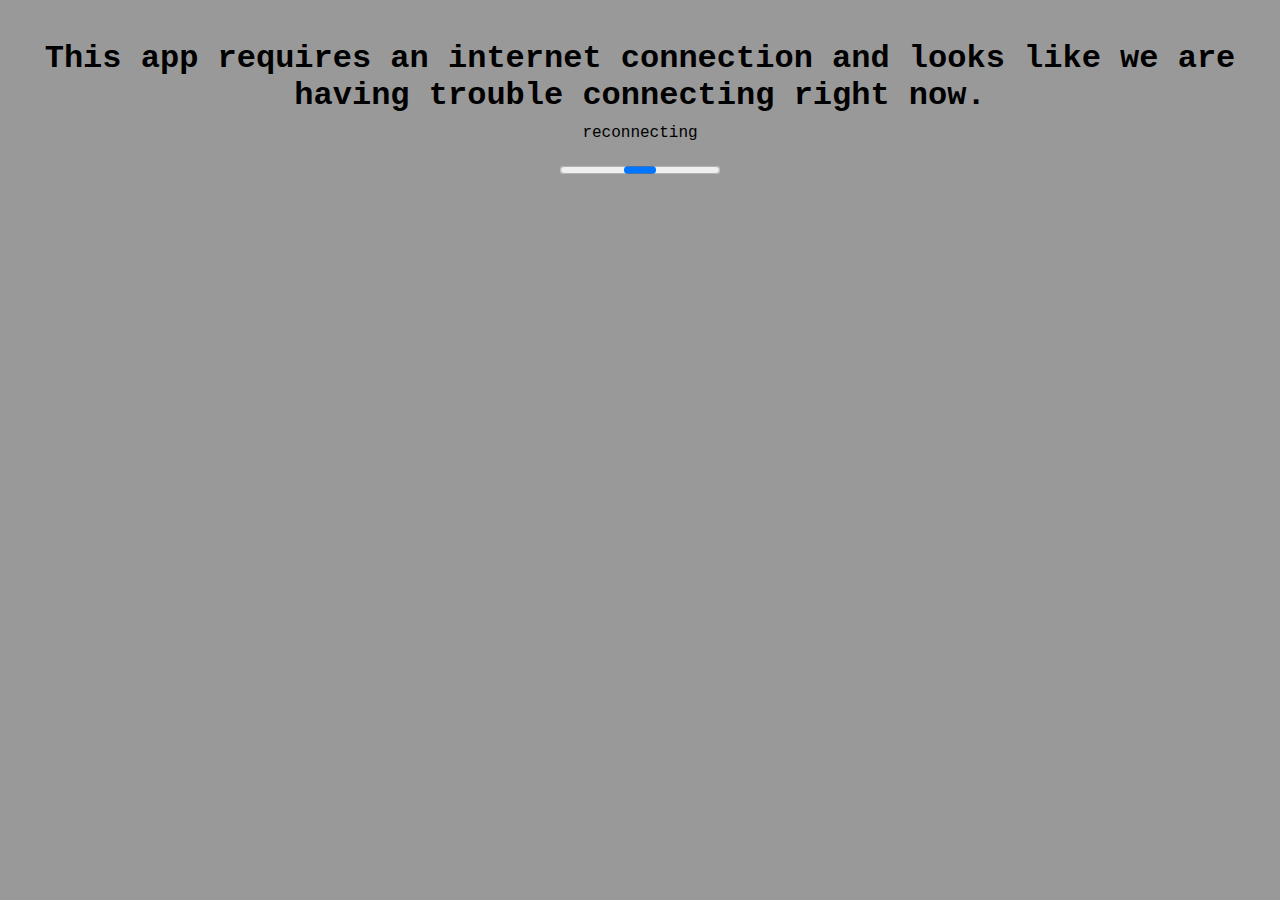
<file: fonts/PWA/Store packages/windows10/manifest/msapp-error.html>
﻿<!DOCTYPE html>
<html>
<head>
  <title>Navigation Error</title>
<style>
  body {
  margin: 40px 10px 10px 10px;
  text-align: center;
  font-family: Courier New, Courier, monospace;
  background-color: #999
} 
p,h1,progress {margin:10px;}



  </style>
</head>
<body>
  <h1>This app requires an internet connection and looks like we are having trouble connecting right now.  </h1>
<div>
  <p>reconnecting</p>
  <progress></progress>
</div>
</body>
</html>
</file>
<file: css/style.css>
body{
	background:#fff;	
	font-family: 'Open Sans Condensed', sans-serif;
}
body a{
	transition: 0.5s all;
	-webkit-transition: 0.5s all;
	-o-transition: 0.5s all;
	-moz-transition: 0.5s all;
	-ms-transition: 0.5s all;
}
 ul{
	padding: 0;
	margin: 0;
}
h1,h2,h3,h4,h5,h6,label,p{
	margin:0;	
}
.logo{
	float:left;
}
.logo h1  {
	font-family: 'Raleway', sans-serif;
    font-size: 4em;
	font-weight: 700;
	letter-spacing: 2px;
}
.logo a {
    color: #fff;
	text-decoration:none;
}
.logo a img {
    margin: 0px 4px;
}
.nav-icon {
    float: right;
	margin-top: 1.5em;
}
i.glyphicon.glyphicon-menu-hamburger {
    color: #fff;
    font-size: 2em;
}
/*--banner--*/
.header{
	background:url(../images/2.jpg) no-repeat left;
	width:100%;
	background-size:cover;
	min-height:100px;
	display:block;
	    padding-top: 1em;
}
.head{
	min-height:89px;
}
/*--banner--*/
.banner{
	text-align:center;
	margin-top: 10em;	
}
.banner h4 {
    color:#97824B;
    font-size: 3em;
    border: 2px solid #fff;
    padding: 1em;
    width: 50%;
    margin: 0 auto;
    font-weight: 700;
	font-family: 'Raleway', sans-serif;
}
.banner p {
    font-size: 1.2em;
    color: #fff;
    text-transform: uppercase;
}
.banner label {
    width: 78px;
    height: 2px;
    background-color: #fff;
    margin: 2em 0;
}
.down {
    margin-top: 8em;
    display: block;
}
/*--content--*/
.hover-fold {
  background:#005238;
  height: 300px;
  margin: 0px auto;
  -moz-perspective: 1500;
  -webkit-perspective: 1500;
  perspective: 1500;
  position: relative;
  width:100%;
}
.hover-fold h4 {
  border-bottom: 3px double #fff;
  margin: 0 40px;
  padding: 3em 0 0.7em;
  color:#fff;
  font-size:2em;
  font-family: 'Raleway', sans-serif;
}
.hover-fold .top {
  height: 50%;
  -moz-transition: all 0.5s ease-out;
  -o-transition: all 0.5s ease-out;
  -webkit-transition: all 0.5s ease-out;
  transition: all 0.5s ease-out;
  -moz-transform: rotateX(0deg);
  -ms-transform: rotateX(0deg);
  -webkit-transform: rotateX(0deg);
  transform: rotateX(0deg);
  -moz-transform-origin: 0 100%;
  -ms-transform-origin: 0 100%;
  -webkit-transform-origin: 0 100%;
  transform-origin: 0 100%;
  -moz-transform-style: preserve-3d;
  -webkit-transform-style: preserve-3d;
  transform-style: preserve-3d;
  position: absolute;
  top: 0px;
  width: 100%;
  z-index: 10;
}
.hover-fold .top .face {
  -moz-backface-visibility: hidden;
  -webkit-backface-visibility: hidden;
  backface-visibility: hidden;
  position: absolute;
}
.hover-fold:hover .top {
  -moz-transform: rotateX(-180deg);
  -ms-transform: rotateX(-180deg);
  -webkit-transform: rotateX(-180deg);
  transform: rotateX(-180deg);
}
.hover-fold .front {
  background: url(../images/aa1.jpg) top;
  height: 100%;
  width: 100%;
}
.hover-fold .back {
  background: #005238;
  height: 100%;
  /*has to be 100% of .top */
  padding: 0 40px;
  -moz-transform: rotateX(180deg);
  -ms-transform: rotateX(180deg);
  -webkit-transform: rotateX(180deg);
  transform: rotateX(180deg);
  width: 100%;
}
.hover-fold .back p {
  margin: 0;
  color:#fff;
  font-size:1.15em;
  line-height:2em;
}
.hover-fold .bottom {
  background: url(../images/aa1.jpg) bottom;
  height: 50%;
  position: absolute;
  top: 50%;
  width: 100%;
  z-index: 0;
}
.hover-fold .front1 {
  background: url(../images/aa1.jpg) top;
}
.hover-fold .bottom1{
  background: url(../images/aa1.jpg) bottom;
}
.hover-fold .front2 {
  background: url(../images/aa1.jpg) top;
}
.hover-fold .bottom2{
  background: url(../images/aa1.jpg) bottom;
}
/*--content--*/
.content-top-top {
    padding: 6em 0;
}
.content-top {
    padding: 0em 0 9em;
}
.content-left h3{
	font-size:3em;
	color: #005238;
   	font-family: 'Raleway', sans-serif;
   	font-weight:700;
}
.content-left span{
	font-size:2em;
	color:#000;
}
.content-right p{
	font-size:1.15em;
	color:#777;
	line-height: 2em;
}
.content-left label {
    display: block;
    margin: 0.4em 0;
}
.content-left label:before,.content-left label:after{
	width: 45px;
    height: 2px;
    display: inline-block;
    vertical-align: middle;
    content: "";
    margin: 0 1%;
    background-color: #97824b;
}
.content-left i{
	font-size:1em;
	color:#97824b;
}

.services-top {
    padding: 0em 0 4em;
}
.services-left {
    float: right;
    text-align: right;
}
.services-left h3{
	font-size:3em;
	color: #005238;
   font-family: 'Raleway', sans-serif;
   font-weight:700;
}
.services-left span{
	font-size:2em;
	color:#000;
}
.services-right p{
	font-size:1.15em;
	color:#fff;
	line-height: 2em;
}
.services-left label {
    display: block;
    margin: 0.4em 0;
}
.services-left label:before,.services-left label:after{
	width: 45px;
    height: 2px;
    display: inline-block;
    vertical-align: middle;
    content: "";
    margin: 0 1%;
    background-color: #fff;
}
.services-left i{
	font-size:1em;
	color:#fff;
}
.services {
    background: #97824b;
    padding: 6em 0;
}
.service-grid1 i {
    font-size: 2em;
    border: 3px solid #000;
    width: 80px;
    height: 80px;
    text-align: center;
    line-height: 3em;
    color: #000;
}
.ser-bottom {
    float: left;
    width: 14%;
}
.ser-bottom img {
    border-radius: 100px;
}
.ser-top {
    float: left;
    width: 80%;
	margin-left:5%;
}
.ser-top h5 {
    color: #005238;
    font-size: 2em;
	font-family: 'Raleway', sans-serif;
	font-weight: 700;
}
.ser-top p {
    font-size: 1.15em;
    color: #fff;
    line-height: 2em;
}
.ser-bottom a {
    color: #fff;
    font-size: 1.5em;
}
.service-bottom1 {
    margin-bottom: 2em;
}
.service-bottom1:last-child {
    margin-bottom: 0em;
}
.service-grid {
    margin-bottom: 8em;
}
.service-grid:last-child {
    margin-bottom: 0em;
}
.service-top {
    margin-top: 1.2em;
}
/*--events--*/
.news-bottom1 {
	position: relative;
}
.news-bot {
    margin-bottom: 2em;
}
.news-bot:last-child {
    margin-bottom: 0em;
}
ul.grid-news li {
    display: inline-block;
}
 ul.grid-news li span {
    text-decoration: none;
    font-size: 1.1em;
    color: #fff;
    display: inline-block;
}
ul.grid-news li i {
    margin: 0 5px 0 0;
    color: #005238;
}
ul.grid-news li b {
    color: #fff;
    margin: 0 1em;
}
.news-bottom2 {
    position: absolute;
    bottom: 7%;
    width: 86%;
    left: 6%;
}
.news-bottom2 p{
   font-size:1.5em;
   color:#fff;
       font-family: 'Raleway', sans-serif;
    font-weight: 700;
}
/*--conent--*/
.content-item {
  background: url(../images/ne1.jpg) no-repeat;
  -moz-backface-visibility: hidden;
  -webkit-backface-visibility: hidden;
  backface-visibility: hidden;
  height: 321px;
  overflow: hidden;
  position: relative;
  z-index: 9999;
}
.content-item1 {
  background: url(../images/ne1.jpg) no-repeat;
}
.content-item2 {
  background: url(../images/ne1.jpg) no-repeat;
}
.content-item3 {
  background: url(../images/ne1.jpg) no-repeat;
}
.content-item .overlay {
  border-bottom: 100px solid #97824b;
  border-left: 100px solid transparent;
  bottom: 0;
  height: 0;
  opacity: .95;
  position: absolute;
  right: 0;
  text-indent: -9999px;
  -moz-transition: all 0.5s ease-out;
  -o-transition: all 0.5s ease-out;
  -webkit-transition: all 0.5s ease-out;
  transition: all 0.5s ease-out;
  width: 0;
}
.content-item:hover .overlay {
  border-bottom: 800px solid #97824b;
  border-left: 800px solid transparent;
  -moz-transition: all 0.5s ease-out;
  -o-transition: all 0.5s ease-out;
  -webkit-transition: all 0.5s ease-out;
  transition: all 0.5s ease-out;
  z-index:-1;
}
/*--footer--*/
.footer {
    background-color: #353535;
    padding: 6em 0;
}
ul.in li {
    display:inline-block;
}
ul.in li a {
    color: #FFFFFF;
    font-size: 2em;
    text-decoration: none;
    padding: 0 2em 0 0;
    display: block;
}
ul.in li a:hover {
    color: #97824b;
}
.footer-top span{
	font-size: 2em;
    color: #fff;
    font-family: 'Raleway', sans-serif;
    border-top: 2px solid #fff;
    width: 80%;
    display: block;
	margin: 3em 0;
}
.footer-top p{
	font-size:1.2em;
	color:#fff;	
}
.footer-top p a{
	text-decoration:none;
	color:#fff;	
}
p.footer-class{
    font-size: 1.2em;
    color: #fff;
}
p.footer-class a{
	text-decoration:none;
	color:#97824B;	
}
p.footer-class a:hover{
	color:#fff;	
}
.footer-bottom h2{
	font-size: 2em;
    color: #fff;
	font-family: 'Raleway', sans-serif;
    font-weight: 700;
    line-height: 1em;
}
.footer-bottom p{
	font-size:1.2em;
	color:#fff;
	margin-bottom: 1.5em;
	line-height:2em;
}
.footer-bottom label {
    display: block;
    margin: 0.4em 0;
}
.footer-bottom label:before, .footer-bottom label:after {
    width: 45px;
    height: 2px;
    display: inline-block;
    vertical-align: middle;
    content: "";
    margin: 0 1%;
    background-color: #97824b;
}
.footer-bottom i {
    font-size: 1em;
    color: #97824b;
}
/*----*/
.social-ic li{
	display:inline-block;
}
.social-ic li a i {
    width: 40px;
    height: 40px;
    display: block;
	background:  url(../images/img-sprite.png)no-repeat 0px 2px;
    margin: 0 0.5em;
	transition: 0.5s all;
	-webkit-transition: 0.5s all;
	-o-transition: 0.5s all;
	-moz-transition: 0.5s all;
	-ms-transition: 0.5s all;
	    border:3px double #97824b;
}
.social-ic li a i:hover {
	background: #97824b url(../images/img-sprite.png)no-repeat 0px 2px;
}
.social-ic li a i.ic {
	background: url(../images/img-sprite.png)no-repeat -75px 2px;
}
.social-ic li a i.ic:hover {
	background: #97824b url(../images/img-sprite.png)no-repeat -75px 2px;
}
.social-ic li a i.ic1 {
	background: url(../images/img-sprite.png)no-repeat -145px 2px;
}
.social-ic li a i.ic1:hover {
	background: #97824b url(../images/img-sprite.png)no-repeat -145px 2px;
}
.social-ic li a i.ic2 {
	background: url(../images/img-sprite.png)no-repeat -229px 2px;
}
.social-ic li a i.ic2:hover {
	background: #97824b url(../images/img-sprite.png)no-repeat -229px 2px;
}
.social-ic li a i.ic3 {
	background: url(../images/img-sprite.png)no-repeat -305px 2px;
}
.social-ic li a i.ic3:hover {
	background: #97824b url(../images/img-sprite.png)no-repeat -305px 2px;
}
/*--//footer--*/
/*--about--*/
.events-left h3{
	font-size:3em;
	color: #005238;
   font-family: 'Raleway', sans-serif;
   font-weight:700;
}
.events-left span{
	font-size:2em;
	color:#000;
}
.events-right p{
	font-size:1.15em;
	color:#777;
	line-height: 2em;
}
.events-left label {
    display: block;
    margin: 0.4em 0;
}
.events-left label:before,.events-left label:after{
	width: 45px;
    height: 2px;
    display: inline-block;
    vertical-align: middle;
    content: "";
    margin: 0 1%;
    background-color: #97824b;
}
.events-left i{
	font-size:1em;
	color:#97824b;
}
.events-bottom1 {
    padding: 0;
}
.events-bottom2 {
    padding: 2.9em;
    background-color:#ECECEC;
}
.events-bottom2 h3{
    font-size: 2em; 
    color: #005238;
    font-family: 'Raleway', sans-serif;
    font-weight: 700;	
}
.events-bottom2 label {
    display: block;
    margin: 0.4em 0;
}
.events-bottom2 label:before,.events-bottom2 label:after{
	width: 45px;
    height: 2px;
    display: inline-block;
    vertical-align: middle;
    content: "";
    margin: 0 1%;
    background-color: #97824b;
}
.events-bottom2 label i {
    font-size: 1em;
    color: #97824b;
}
.events-bottom2 p {
    font-size: 1.15em;
    color: #777;
    line-height: 2em;
}
.read-more{
    text-align: center;
	text-decoration:none;
    padding-top: 1.8em;
	margin-top:1.8em;
    border-top: 1px solid #005238;
}
.read-more a {
    font-size: 1.3em;
    color: #005238;
    text-align: center;
    display: inline-block;
	text-decoration:none;
}
.events-bottom {
    margin-top: 4em;
}
.events {
    padding: 6em 0;
}
/*--contact--*/
.contact {
	padding: 6em 0 ;
}
.contact-para p{
	margin:0 0;
	font-size:1em;
}
.contact-para h5, .contact-map h5 {
    margin:0 0 1em;
    font-weight: 700;
    font-size: 1.4em;
    color: #97824b;
    font-family: 'Raleway', sans-serif;
}
p.your-para{
	color:#8d8d8d;
	margin: 0 0 0.3em;
}
.grid-contact {
	padding: 0 0 1.5em;
}
.contact-grid li.list-grid{
	list-style:none;
	border:1px solid #8d8d8d;
	background: #fff;
}
.contact-grid input[type="text"],
.contact-grid input[type="password"]{
	width: 100%;
    padding: 0.6em 1em;
    outline: none;
    border: 1px solid #8A8A8A;
    -webkit-appearance: none;
}
.contact-grid  p{
	margin: 0 0 0.5em;
	font-size:1.2em;
	float: left;
	width: 85%;
}
.contact-para textarea{
	resize:none;
	width: 95%;
	padding: 1em;
	margin:0 1em ;
	background: none;
	outline:none;
	border:1px solid #8d8d8d;
	-webkit-appearance: none;
}
.contact-para input[type="submit"]{
	font-size: 1.3em;
	background: #005238;
    padding: 0.5em 2em;
	text-align: center;
	color: #fff;
	border: none;
	outline: none;
	margin: 0 auto;
	-webkit-appearance: none;
	font-weight: 700;
	transition: 0.5s all;
	-webkit-transition: 0.5s all;
	-o-transition: 0.5s all;
	-ms-transition: 0.5s all;
	-moz-transition: 0.5s all;
}
p.msg-para{
	margin:0 1em 0.6em;
}
.contact-para input[type="submit"]:hover{
	background: #97824b;
}
.send {
	padding: 1em 1em 0;
}
.map iframe{
	width: 100%;
	height: 242px;
	border: none;
}
.contact-top {
    padding-top: 3em;
}
/*----*/
.address h4 {
    font-weight: 700;
    font-size: 1.4em;
    color: #97824b;
    font-family: 'Raleway', sans-serif;
	    margin: 1em 0 0.2em;
}
.address p {
    font-size:1.2em;
    color: #777;
    line-height: 2em;
}
.address p a{
    color: #777;
	text-decoration:underline;
}
.address p a:hover{
    color: #000;
	text-decoration:none;
}
/*--blog--*/
.blog-grid h3{
	font-size: 1.3em;
	text-transform: uppercase;
	font-family: 'Raleway', sans-serif;
    font-weight: 700;
}
.blog-grid h3 a{
	color:#97824b;
	text-decoration:none;
}
.blog-grid p{
	font-size: 1.15em;
	color:#777;
	line-height: 2em;
}
.more {
    text-align: center;
    border-top: 1px solid #000;
    padding-top: 1em;
    margin-top: 2em;
}

.date {
    margin: 1em 0;
}
.blog-grid {
	padding: 1.5em 1em;
}
.blog-in {
    border: 1px solid #BDBCBC;
}
span.date-in{
	float:left;
	color:#7C7C7C;
	font-size:1em;	
}
i.glyphicon.glyphicon-calendar {
  font-size: 14px;
  margin-right: 0.3em;
}
a.comments{
	float:right;
	color:#7C7C7C;
	text-decoration:none;
	font-size:1em;	
}
i.glyphicon.glyphicon-comment {
  font-size: 14px;
  margin-right: 0.3em;
  vertical-align: middle;
}
.blog-head {
  padding: 2em 0 0;
}
.blog {
  padding: 6em 0;
}
/*---*/
.link {
	outline: none;
	text-decoration: none;
	position: relative;
	display: inline-block;
}
/* Yaku */
.link-yaku {
	color: #005238;
    font-size: 1.2em;
    text-decoration: none;
    font-family: 'Raleway', sans-serif;
    font-weight: 700;
	overflow: hidden;
	padding: 0px 0 3px;
	text-decoration: none;
}

.link-yaku::before {
	content: '';
	position: absolute;
	height: 100%;
	width: 100%;
	border-width: 2px 0;
	border-color: #97824b;
	border-style: solid;
	left: 0;
	-webkit-transform: translate3d(-101%,0,0);
	transform: translate3d(-101%,0,0);
	-webkit-transition: -webkit-transform 0.5s;
	transition: transform 0.5s;
}

.link-yaku:hover::before {
	-webkit-transform: translate3d(0,0,0);
	transform: translate3d(0,0,0);
}

.link-yaku span {
	display: inline-block;
	position: relative;
	-webkit-transform: perspective(1000px) rotate3d(0,1,0,0deg);
	transform: perspective(1000px) rotate3d(0,1,0,0deg);
	-webkit-transition: -webkit-transform 0.5s, color 0.5s;
	transition: transform 0.5s, color 0.5s;
}

.link-yaku:hover span {
	color: #97824b;
	-webkit-transform: perspective(1000px) rotate3d(0,1,0,360deg);
	transform: perspective(1000px) rotate3d(0,1,0,360deg);
}

.link-yaku span:nth-child(4),
.link-yaku:hover span:first-child {
	-webkit-transition-delay: 0s;
	transition-delay: 0s;
}

.link-yaku span:nth-child(3),
.link-yaku:hover span:nth-child(2) {
	-webkit-transition-delay: 0.1s;
	transition-delay: 0.1s;
}

.link-yaku span:nth-child(2),
.link-yaku:hover span:nth-child(3) {
	-webkit-transition-delay: 0.2s;
	transition-delay: 0.2s;
}

.link-yaku span:first-child,
.link-yaku:hover span:nth-child(4) {
	-webkit-transition-delay: 0.3s;
	transition-delay: 0.3s;
}
/*--single--*/
.single-top h4 {
    font-size: 1.5em;
    padding-top: 0.8em;
    color: #005238;
    font-family: 'Raleway', sans-serif;
    font-weight: 700;
}
.lone-line p {
    font-size: 1.15em;
    color: #777;
    line-height: 2em;
}
.lone-line p span{
    display:block;
}
.lone-line p:before {
    content: "";
    background: url(../images/qu3.png) no-repeat;
    width: 30px;
    height:24px;
    display: inline-block;
    padding-right: 2.3em;
}
ul.grid-blog li{
	display: inline-block;
}
ul.grid-blog li a, ul.grid-blog li span{
	text-decoration: none;
	font-size: 1em;
	color: #8A8A8A;	
	display: inline-block;
	margin: 0 1em 0 0;
}
ul.grid-blog li a:hover{
    color: #97824B;
}
ul.grid-blog li i{
	margin: 0 5px 0 0;
	color:#97824B;	
}
ul.grid-blog {
	 padding: 1.5em 0;
}
.comment h3{
	font-size: 2.5em;
    color: #97824B;
    font-family: 'Raleway', sans-serif;
    font-weight: 700;
}
.media-body p {
    font-size: 1.15em;
    color: #777;
    line-height: 2em;
	margin-top: 1em;
}
.media-left, .media > .pull-left {
  padding-right: 22px;
}
.leave h3{
	    font-size: 2.5em;
    color: #97824B;
    font-family: 'Raleway', sans-serif;
    font-weight: 700;
}
.single-grid input[type="text"],.single-grid textarea{
	background: none;
    padding: 0.6em 1em;
    margin: 1em 0 0;
    font-size: 1em;
    color: #A9A9A9;
	width: 100%;
    outline: none;
    border: 1px solid #A8A8A8;
    -webkit-appearance: none;
}
.single-grid textarea{
	resize:none;
	height: 185px;	
}
.single-grid {
    width: 60%;
	padding-top: 1em;
}
.single-grid label {
    font-weight: 400;
    color: #EB1478;
	margin-top:1em;
    cursor: pointer;
}
.single-grid input[type="submit"] {
    font-size: 1.3em;
    background: #005238;
    padding: 0.5em 2em;
    text-align: center;
    color: #fff;
    border: none;
    outline: none;
    margin: 0 auto;
    -webkit-appearance: none;
    font-weight: 700;
    transition: 0.5s all;
    -webkit-transition: 0.5s all;
    -o-transition: 0.5s all;
    -ms-transition: 0.5s all;
    -moz-transition: 0.5s all;
}

#tabela input{
	color:navy;
	width:100%;
	
}
#tabela tbody tr{
	height:30px;
	cursor:pointer;
}

.single-grid input[type="submit"]:hover {
    background: #97824B;
}
.media {
    margin-top: 25px;
}
.comment {
    padding: 4em 0;
}
/*----*/
p.smith {
    float: left;
    padding: 0;
    font-size: 1.1em;
}
p.smith a {
    text-decoration: none;
    color:#005238;
    font-size: 1.1em;
	font-weight: 600;
}
p.smith span {
    padding: 0 2em;
    color:#8A8A8A;
}
p.reply {
    float: right;
    padding: 0;
    color: #8A8A8A;
    font-size: 1em;
}
p.reply a {
    text-decoration: none;
    color:#005238;
}
p.reply a:hover {
    color: #EB1478;
}
.code-in {
    padding-bottom: 1em;
}
p.reply a i{
    padding-right:0.8em;
}
.media-left img{
	 border-radius: 100px;
    border: 2px dashed #97824B;
}
.media-1{
	padding-left:7em;
}

.search-in h4,.grid-categories h4,.blog-bottom h4{
	color: #005238;
    font-family: 'Raleway', sans-serif;
    font-weight: 700;
	font-size:2em;
}
.search{
	position:relative;
	border:none;
	background:#000;
	margin:1em 0 0;
}
.search input[type="text"] {
	outline: none;
	padding:8px 15px;
	background: none;
	width: 87%;
	border: none;
	color:#fff;	
	font-size: 1.2em;
}
.search input[type="submit"] {	
	width: 30px;
	height: 30px;
	background: url(../images/search.png)no-repeat 0px 10px ;
	padding: 0px 1px;
	border: none;
	cursor: pointer;
	position:absolute;
	outline: none;
	right:0;
}
.popular li{
	list-style:none;
	padding:0.5em 0;
}
.popular li a{
	color:#777;
	font-size:1.15em;	
}
.popular li i{
	width: 17px;
  height: 17px;
  background: url(../images/img-sprite.png)no-repeat -562px -40px;
  display: inline-block;
  vertical-align: middle;
  margin-right: 16px;
}
a.fashion {
  float: left;
  width: 34%;
}
.grid-product {
  float: right;
  width: 62%;
}
a.elit{
	font-size: 1em;
    color: #97824B;
    text-decoration: none;
    font-family: 'Raleway', sans-serif;
    font-weight: 700;
}
a.elit:hover{
	color:#000;
}
.grid-product p{
	font-size:1.15em;
	color:#777;
	line-height:2em;
}
.product-go {
  padding: 1em 0;
}
.grid-categories {
  padding: 2em 0;
}
ul.popular {
  padding: 1em 0 0;
}
ul.start{
	text-align:center;
}
ul.start li{
	display:inline-block;
}
ul.start li a{
	text-decoration:none;
	color:#fff;
	font-size:1.2em;
	background:#394962;
	padding:0.5em 1em;
}
ul.start li a:hover{
	background:#2AAACB;
}
ul.start li span{
	background:#2AAACB;
	color:#fff;
	font-size:1.2em;
	padding:0.5em 1em;
}
/*--//blog--*/
/*--menu--*/
.menu-top {
    padding: 0em 0 2em;
}
.menu-left h3{
	font-size:3em;
	color: #005238;
   font-family: 'Raleway', sans-serif;
   font-weight:700;
}
.menu-left span{
	font-size:2em;
	color:#000;
}
.menu-right p{
	font-size:1.15em;
	color:#777;
	line-height: 2em;
}
.menu-left label {
    display: block;
    margin: 0.4em 0;
}
.menu-left label:before,.menu-left label:after{
	width: 45px;
    height: 2px;
    display: inline-block;
    vertical-align: middle;
    content: "";
    margin: 0 1%;
    background-color: #97824b;
}
.menu-left i{
	font-size:1em;
	color:#97824b;
}
.btm-right {
  overflow: hidden;
  position: relative;
  display: block;
}
.btm-right img{
	width:100%;
}
.btm-right .captn {
    display: inline-block;
    height: 100%;
    width: 100%;
    position: absolute;
    bottom: -68%;
    right: 0;
    background-color:#F47225;
    text-align: center;
    -o-transition: all 0.3s ease;
    -moz-transition: all 0.3s ease;
    -ms-transition: all 0.3s ease;
    -webkit-transition: all 0.3s ease;
    transition: all 0.3s ease;
}
.btm-right:hover .captn {
  bottom: 0%;
}

.captn h4 {
    font-size: 2.2em;
    color: #fff;
    padding: 0.3em 0 0.2em;
    font-family: 'Raleway', sans-serif;
    font-weight: 500;
}
.captn p {
    font-size:1.5em;
    color: #fff;
}
.btm-right:hover .captn h4 {
    margin-top: 90px;
}
.menu-bottom {
    margin-top: 2em;
}
.menu {
    padding: 6em 0;
}
.captn:before {
    content: '';
    position: absolute;
    top: -10%;
    left: 41%;
    margin-left: 0;
    width: 0;
    height: 0;
    border-bottom: 32px solid #97824b;
    border-right: 30px solid transparent;
    border-left: 30px solid transparent;
}
/*--typo--*/
.page-header h3{
	font-size: 3em;
	color:#000;
	font-family: 'Oswald', sans-serif;
}
.table > thead > tr > th, .table > tbody > tr > th, .table > tfoot > tr > th, .table > thead > tr > td, .table > tbody > tr > td, .table > tfoot > tr > td {
  padding: 8px;
  line-height: 1.42857143;
  vertical-align: top;
  border-top: none;
}
.grid1 {
  margin: 1.5em 0 0;
}
ul.nav.nav-pills {
  margin: 1.5em 0 0;
}
.grid2{
	margin: 1em 0 0;
}
.page {
  padding: 6em 0;
}
.bs-example {
  padding: 2em 0 0;
}
.form-horizontal .control-label {
  text-align: left;
}

@media(max-width:1280px){
.banner h4 {
    width: 60%;
}
}
@media(max-width:1080px){
.banner h4 {
    width:75%;
}
ul.in li a {
    padding: 0px 1em 0 0;
}
.footer-top span {
    width: 85%;
}
.banner {
    margin-top: 8em;
}
.header {
    min-height: 700px;
}
.head {
    min-height: 89px;
}
/*----*/
.captn h4 {
    font-size: 2em;
    padding: 0.3em 0 0em;
}
.captn p {
    font-size: 1.7em;
}
.btm-right:hover .captn h4 {
    margin-top: 85px;
}
/*----*/
.read-more {
    padding-top: 0.7em;
    margin-top: 0.4em;
}
.blog-grid h3 {
    font-size: 1.1em;
}
.events-bottom2 {
    padding: 1em;
}
}
@media(max-width:991px){
.banner h4 {
    font-size: 2.5em;
}
.down {
    margin-top: 3em;
}
.banner {
    margin-top: 8em;
}
.header {
    min-height: 595px;
}
.content-top-top {
    padding: 4em 0;
}
.food-grid {
    width: 55%;
    margin: 0 auto 2em;
}
.food-grid:last-child {
    margin: 0 auto 0em;
}
.service-grid1 {
    float: left;
    width: 50%;
}
.service-grid {
    margin-bottom: 2em;
}
.service-bottom {
    margin-top: 3em;
}
.content-item {
    width: 100%;
    background-size: cover;
}
p.footer-class {
    padding: 2em 1em 0;
}
.footer {
    padding: 4em 0;
}
.services {
    padding: 4em 0;
}
.news-bot {
    margin-bottom: 0em;
}
.news-bottom1 {
    margin-bottom: 2em;
}
.news-bottom1:last-child {
    margin-bottom: 0em;
}
/*----*/
.head {
    min-height: 89px;
}
.menu {
    padding: 4em 0;
}
.menu-bottom1 {
    width: 33.3%;
    float: left;
    padding: 0 10px;
}
.captn h4 {
    font-size: 1.6em;
}
.captn p {
    font-size: 1.5em;
}
.btm-right .captn {
    bottom: -65%;
}
.btm-right:hover .captn h4 {
    margin-top: 68px;
}
.head {
    min-height: 89px;
}
/*----*/
.blog {
    padding: 4em 0;
}
.blog-header {
    width: 100%;
	padding:0;
}
.blog-top {
    float: left;
    width: 33.3%;
}
.blog-grid h3 {
    font-size: 1.1em;
}
.categories-grid {
    padding-top: 2em;
}
.menu-top {
    padding: 0em 0 0em;
}
/*----*/
.events-bottom1 img{
    margin: 0 auto;
}
.events {
    padding: 4em 0;
}
.read-more {
    padding-top: 1em;
    margin-top: 1em;
}
/*----*/
.contact {
    padding: 4em 0;
}
.contact-grid {
    padding: 0 0 1em;
}
.grid-contact {
    padding: 0;
}
.contact-para textarea {
    margin: 0;
	width:100%;
}
p.msg-para {
    margin: 0 0em 0.6em;
}
.send {
    padding: 1em 0em 0;
}
.search input[type="text"] {
    width: 94%;
}
/*--typo--*/
h1.grid2 {
  font-size: 2.3em;
}
.page {
  padding: 4em 0;
}
}
@media(max-width:767px){
.banner h4 {
    font-size: 2em;
}
.banner {
    margin-top: 4em;
}
.header {
    min-height: 485px;
	padding-top: 0.5em;
}
.content-top-top {
    padding: 3em 0;
}
.services {
    padding: 3em 0;
}
.services-top {
    padding: 0em 0 2em;
}
.content-top {
    padding: 0em 0 2em;
}
.captn:before {
    top: -17%;
    left: 35%;
}
.btm-right .captn {
    bottom: -60%;
}
.captn h4 {
    font-size: 1.3em;
}
.menu-top {
    padding: 0em 0 0em;
}
.menu {
    padding: 3em 0;
}
.btm-right:hover .captn h4 {
    margin-top: 45px;
}
.head {
    min-height: 74px;
    padding-top: 0.5em;
}
.logo h1 {
    font-size: 3.5em;
}	
.content-left h3 ,.services-left h3,.menu-left h3,.events-left h3{
    font-size: 2.5em;
}
.content-left span ,.services-left span,.menu-left span,.events-left span{
    font-size: 1.7em;
}
.ser-top h5 {
    font-size: 1.7em;
}
.footer-top span {
    width: 95%;
    margin: 1em 0;
    font-size: 1.8em;
}
/*----*/
.blog {
    padding: 3em 0;
}
.blog-grid h3 {
    font-size: 0.9em;
}
.comment {
    padding: 2em 0;
}
/*----*/
.events {
    padding: 3em 0;
}
.events-bottom {
    margin-top: 2em;
}
/*--typo--*/
button.btn.btn-lg {
  font-size: 1.1em;
}
h1.grid2 {
  font-size: 2em;
}
h2.grid2 {
  font-size: 1.9em;
}
.b-wrapper1.long-img {
    padding-top: 16em;
}
td.add-check a {
    width: 106px;
}
.heart li a {
    margin: 0 0.3em;
}
.page-header h3 {
    font-size: 2.5em;
}
}
@media(max-width:600px){
.banner h4 {
    font-size: 1.8em;
    width: 87%;
    padding: 0.5em;
}
.logo h1 {
    font-size: 3em;
}
.nav-icon {
    margin-top: 1.2em;
}
.down img{
	width:10%;
}
.header {
    min-height: 400px;
}
.food-grid {
    width: 97%;
}
.content-top-top {
    padding: 2.5em 0;
}
.ser-top h5 {
    font-size: 1.5em;
}
.news-bottom2 p {
    font-size: 1.3em;
}
ul.in li a {
    font-size: 1.5em;
}
.footer-top span {
    font-size: 1.5em;
}
.footer {
    padding: 2.5em 0;
}
/*----*/
.head {
    min-height: 62px;
}
.menu-bottom1 {
    width: 85%;
    float: none;
    padding: 0 0px 1em;
    margin: 0 auto;
}
.captn:before {
    top: -10%;
    left: 42%;
}
.btm-right .captn {
    bottom: -80%;
}
.btm-right:hover .captn h4 {
    margin-top: 123px;
}
/*----*/
.blog-top {
    float: none;
    width: 75%;
    margin: 0 auto;
	   padding-top: 2em;
}
.blog-head {
    padding: 0em 0 0;
}

.page {
    padding: 2.5em 0;
}
.content-left h3, .services-left h3, .menu-left h3, .events-left h3 {
    font-size: 2.2em;
}
.content-left span, .services-left span, .menu-left span, .events-left span {
    font-size: 1.6em;
}
.menu {
    padding: 2.5em 0;
}
.events {
    padding: 2.5em 0;
}
.head {
    min-height: 64px;
}
.contact {
    padding: 3em 0;
}
/*--typo--*/
.page-header h3 {
  font-size: 2em; 
}
button.btn.btn-lg {
  font-size: 1em;
  padding: 7px;
}
button.btn.btn-1 {
  font-size: 0.9em;
  padding: 8px;
}
button.btn.btn-sm {
  font-size: 0.8em;
  padding: 9px;
}
h1#h1-bootstrap-heading {
  font-size: 2.2em;
}
h2#h2-bootstrap-heading {
  font-size: 2em;
}
h1.grid2 {
  font-size: 1.45em;
}
h2.grid2 {
  font-size: 1.35em;
}
h3.grid2 {
  font-size: 1.3em;
}
h4.grid2 {
  font-size: 1.2em;
}
.media-1 {
    padding-left: 0em;
}
}
@media(max-width:414px){
.logo h1 {
    font-size: 2.3em;
}
.logo a img {
    width: 15%;
}
.nav-icon {
    margin-top: 0.6em;
}
.banner h4 {
    font-size: 1.2em;
    width: 85%;
    padding: 0.5em 0.3em;
}
.down {
    margin-top: 2em;
}
.banner {
    margin-top: 2em;
}
.banner p {
    font-size: 1.1em;
}
.banner label {
    margin: 1em 0;
}
.banner {
    margin-top: 2em;
}
.header {
    min-height: 258px;
	padding-top: 0.5em;
}
.content-left h3, .services-left h3, .menu-left h3, .events-left h3{
    font-size: 2em;
}
.content-left span, .services-left span, .menu-left span, .events-left span {
    font-size: 1.5em;
}
.content-left {
    padding: 0;
}
.content-right {
    padding: 0;
}
.content-right p {
    font-size: 1.1em;
}
.food-grid {
    width: 100%;
    padding: 0;
}
.content-top-top {
    padding: 2em 0;
}
.hover-fold h4 {
    margin: 0 70px;
}
.hover-fold .back {
    padding: 0 20px;
}
.content-top-top {
    padding: 2em 0 0;
}
.services {
    padding: 2em 0;
}
.services-top {
    padding: 0em 0 1em;
}	
.service-bottom {
    margin-top: 2em;
    padding: 0;
}
.services-right,.services-left,.service-top,.news-bottom1{
	padding:0;
}
.ser-top h5 {
    font-size: 1em;
	line-height: 1.5em;
}
.ser-top p ,.services-right p{
    font-size: 1.1em;
}
.news-bottom2 {
    width: 90%;
}
ul.grid-news li b {
    margin: 0 0.5em;
}
.news-bottom2 p {
    font-size: 1.1em;
}
.news-bottom1 {
    margin-bottom: 1em;
}
ul.in li a {
    font-size: 1.3em;
    padding: 0px 0.5em 0 0;
}
.footer-top {
    padding: 0;
}
.footer-top span {
    font-size: 1em;
}
.footer-bottom h2 {
    font-size: 1.5em;
}
.footer-bottom {
    padding: 0;
}
.footer-bottom p {
    font-size: 1.1em;
}
.social-ic li a i {
    margin: 0 0.3em;
}
p.footer-class {
    padding: 1em 1em 0;
    font-size: 1.1em;
    color: #fff;
}
.news-bottom {
    margin-bottom: 1em;
}
.head {
    min-height: 56px;
    padding-top: 0.5em;
}
.menu {
    padding: 2em 0 1em;
}
.menu-left,.menu-right {
    padding: 0;
}
.menu-bottom1 {
    width: 100%;
}
.btm-right .captn {
    bottom: -74%;
}
.captn:before {
    top: -12%;
    left: 39%;
}
.btm-right:hover .captn h4 {
    margin-top: 85px;
}
.blog {
    padding: 2em 0;
}
.blog-top {
    width: 100%;
    padding: 1em 0 0;
}
.categories-grid {
    padding: 2em 0 0;
}
.search-in h4, .grid-categories h4, .blog-bottom h4 {
    font-size: 1.5em;
}
.events-left,.events-right {
    padding: 0;
}
.events-bottom2 h3 {
    font-size: 1.7em;
}
.events-bottom2 p {
    font-size: 1.1em;
}
.menu-left {
    padding: 0;
}
.menu-right {
    padding: 0;
}
.contact {
    padding: 2em 0;
}
.col-md-9 {
    padding: 0;
}
.single-top h4 {
    font-size: 1em;
}
ul.grid-blog {
    padding: 1em 0;
}
.lone-line p {
    font-size: 1.1em;
}
.comment h3 {
    font-size: 2em;
}
.media-body p {
    font-size: 1.1em;
}
.leave h3 {
    font-size: 2em;
}
.single-grid {
    width: 90%;
}
.single-grid input[type="submit"] {
    font-size: 1em;	
}
.contact-para input[type="submit"] {
    font-size: 1em;
}
.food-grid {
    margin: 0 auto 1em;
}
.content-mid {
    margin-bottom: 1em;
}
.content-item {
    height: 500px;
}
.contact-map,.contact-para {
    padding: 0;
}
.contact-para h5, .contact-map h5 {
    margin: 0.5em 0 0.5em;
}
.ser-bottom {
    width: 24%;
}
.ser-top {
    width: 69%;
}
.read-more a {
    font-size: 1.1em;
}
/*--typo--*/
h1#h1-bootstrap-heading {
  font-size: 1.6em;
}
h2#h2-bootstrap-heading {
  font-size: 1.5em;
}
h3#h3-bootstrap-heading {
  font-size: 1.4em;
}
button.btn.btn-lg {
  font-size: 0.9em;
  margin: 0 0 0.5em 0px;
  padding: 9px;
}
.grid1 {
  margin: 0.7em 0 0;
}
button.btn.btn-1 {
  font-size: 0.8em;
  margin: 0 0 0.5em;
}
button.btn.btn-sm {
  font-size: 0.7em;
  padding: 5px;
  margin: 0 0 0.5em;
}
button.btn.btn-xs {
  font-size: 0.7em;
}
ul.nav.nav-pills a{
	padding: 0.5em;
  font-size: 0.9em;
}
span.label {
  margin: 0 0 0.5em;
  display: inline-block;
}
.page {
  padding: 3em 0 1em;
}
.page-header {
  margin: 16px 0 9px;
}
.grid2 {
  margin: 0.4em 0 0;
}
.bs-example {
  padding: 1em 0 0;
}
.page-header h3 {
    font-size: 1.6em;
}
td.add-check a {
    width: 86px;
}
.center{
	padding: 200px;
	
	}
</file>
<file: css/styles.css>
body{
	background:#fff;	
	font-family: 'Open Sans Condensed', sans-serif;
}
.navicon {
  background: transparent;
  position: relative;
  height: 30px;
  display: inline-block;
  z-index: 99;
  -webkit-transition: linear 0.5s all;
  transition: linear 0.5s all;
  width:50px;
}

.navicon:before, .navicon:after {
  background: #fff;
  -webkit-backface-visibility: hidden;
  backface-visibility: hidden;
  content: "";
  height: 2px;
  left: 0;
  -webkit-transition: 0.8s ease;
  transition: 0.8s ease;
  width: 35px;
}

.navicon:before {
  box-shadow: #fff 0 9px 0 0;
  position: absolute;
  top: 0;
}

.navicon:after {
  position: absolute;
  top: 18px;
}

.navicon--active {
  -webkit-transition: linear 0.5s all;
  transition: linear 0.5s all;
}

.navicon--active:before {
  box-shadow: transparent 0 0 0 0;
  top: 15px;
  -webkit-transform: rotate(225deg);
  -ms-transform: rotate(225deg);
  transform: rotate(225deg);
}

.navicon--active:after {
  top: 15px;
  -webkit-transform: rotate(315deg);
  -ms-transform: rotate(315deg);
  transform: rotate(315deg);
}

.toggle {
  display: block;
  margin: 20px auto;
  width: 30%;
  background-color:rgb(14, 92, 67);
  padding: 15px;
  display: block;
  opacity: 0;
  -webkit-transition: ease-in 0.5s all;
  transition: ease-in 0.5s all;
  -webkit-transform: translateY(-200%);
  -ms-transform: translateY(-200%);
  transform: translateY(-200%);
  position:absolute;
  left:35%;
}

.toggle--active {
  display: block;
  opacity: 1;
  -webkit-transition: ease-in 0.5s all;
  transition: ease-in 0.5s all;
  -webkit-transform: translateY(0);
  -ms-transform: translateY(0);
  transform: translateY(0);
  z-index:999;
}


.toggle-menu li {
  width: 25%;
  display: block;
  margin: 10px auto;
}

.toggle-menu li a {
  text-decoration: none;
  color: #fff;
  display: block;
  text-align: center;
  font-size: 17px;
  text-transform: uppercase;
  border-bottom: 2px solid transparent;
  -webkit-transition: linear 0.5s all;
  transition: linear 0.5s all;
  font-weight: 500;
  padding: 5px 0;
}

.toggle-menu li a span { text-transform: lowercase; }

.toggle-menu li a:hover,.toggle-menu li a.active {
  color:#97824B;
  border-bottom: 2px solid #97824B;
  -webkit-transition: linear 0.5s all;
  transition: linear 0.5s all;
  -webkit-transform: scale(1.15);
  -ms-transform: scale(1.15);
  transform: scale(1.15);
  font-weight: 700;
}
@media(max-width:991px){
.toggle {
    width: 50%;
    left: 25%;
}
}
@media(max-width:414px){
.navicon {
    width: 35px;
}
.toggle {
    width: 70%;
    left: 15%;
	 padding: 10px;
}
.toggle-menu li a {
    font-size: 15px;
} 
}
</file>
<file: css/component.css>
.hi-icon-wrap {
	text-align: center;
	margin: 0 auto;
}
.hi-icon {
	display: inline-block;
	font-size: 0px;
	cursor: pointer;
	width: 90px;
	height: 90px;
	text-align: center;
	position: relative;
	z-index: 1;
	color: #fff;
}

.hi-icon:after {
	pointer-events: none;
	position: absolute;
	width: 100%;
	height: 100%;
	border-radius: 50%;
	content: '';
	-webkit-box-sizing: content-box; 
	-moz-box-sizing: content-box; 
	box-sizing: content-box;
}
.hi-icon:before {
	speak: none;
	font-size: 30px;
	line-height: 90px;
	font-style: normal;
	font-weight: normal;
	font-variant: normal;
	text-transform: none;
	display: block;
	-webkit-font-smoothing: antialiased;
}

.hi-icon-effect-5 .hi-icon {
	box-shadow:0 0 0 4px rgb(0, 82, 56);
	overflow: hidden;
	-webkit-transition: background 0.3s, color 0.3s, box-shadow 0.3s;
	-moz-transition: background 0.3s, color 0.3s, box-shadow 0.3s;
	transition: background 0.3s, color 0.3s, box-shadow 0.3s;
	text-decoration: none;
}
.hi-icon-effect-5 .hi-icon:after {
	display: none;
}
.hi-icon-effect-5 .hi-icon:hover {
	background: #005238;
	color: #FFF;
	box-shadow: 0 0 0 8px rgba(255,255,255,0.3);
}
.hi-icon-effect-5a .hi-icon:hover:before {
	-webkit-animation: toRightFromLeft 0.3s forwards;
	-moz-animation: toRightFromLeft 0.3s forwards;
	animation: toRightFromLeft 0.3s forwards;
}
@-webkit-keyframes toRightFromLeft {
	49% {
		-webkit-transform: translate(100%);
	}
	50% {
		opacity: 0;
		-webkit-transform: translate(-100%);
	}
	51% {
		opacity: 1;
	}
}
@-moz-keyframes toRightFromLeft {
	49% {
		-moz-transform: translate(100%);
	}
	50% {
		opacity: 0;
		-moz-transform: translate(-100%);
	}
	51% {
		opacity: 1;
	}
}
@keyframes toRightFromLeft {
	49% {
		transform: translate(100%);
	}
	50% {
		opacity: 0;
		transform: translate(-100%);
	}
	51% {
		opacity: 1;
	}
}
@media(max-width:414px){
.hi-icon {
    width: 75px;
    height: 75px;
}
.hi-icon:before {
    font-size: 25px;
    line-height: 77px;
}
}
</file>
